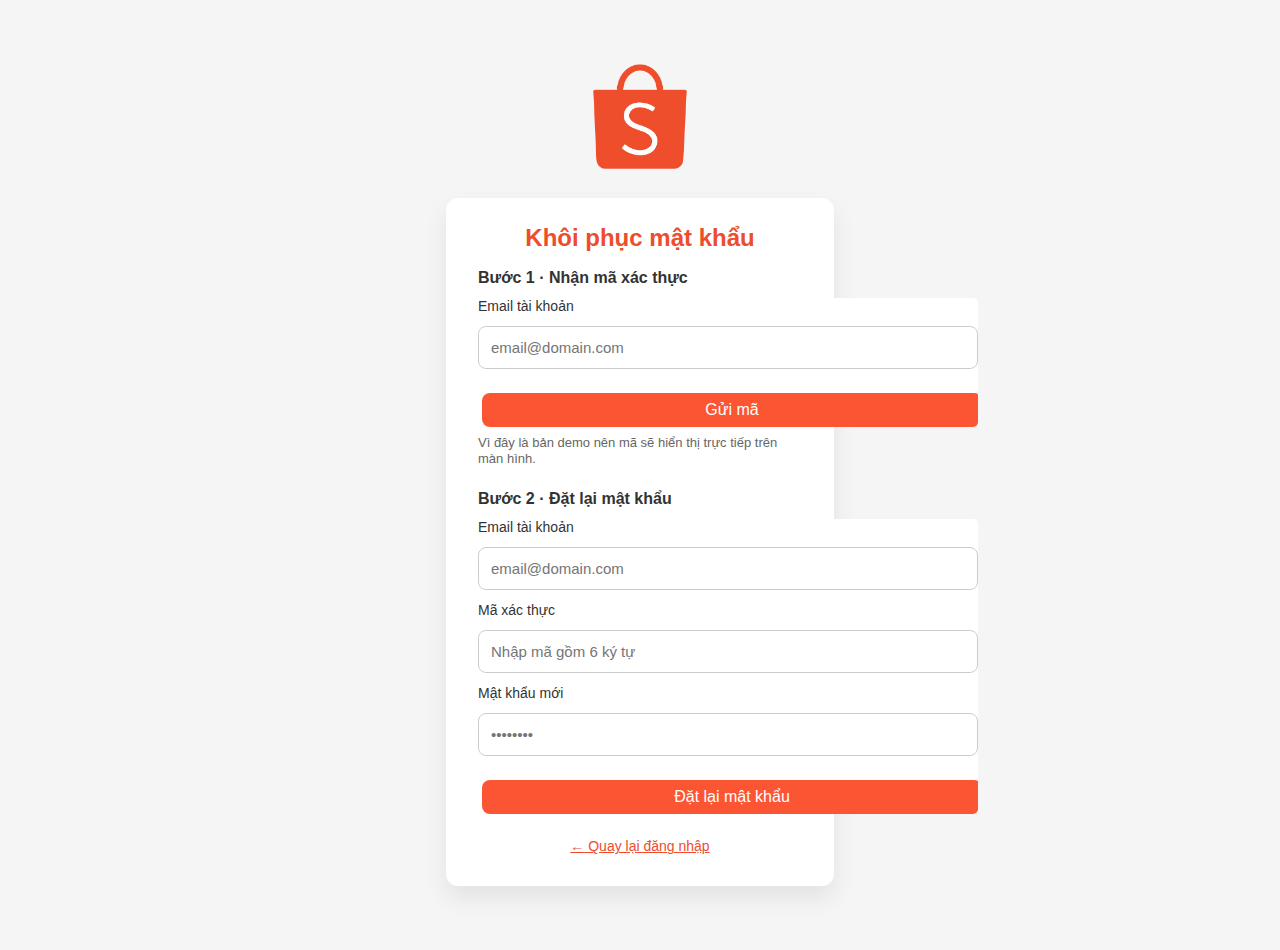
<file: forgot-password.html>
<!DOCTYPE html>
<html lang="vi">
<head>
    <meta charset="UTF-8">
    <meta name="viewport" content="width=device-width, initial-scale=1.0">
    <title>Quên mật khẩu | Shopee Clone</title>
    <link rel="stylesheet" href="./assets/css/base.css">
    <link rel="stylesheet" href="./assets/css/grid.css">
    <link rel="stylesheet" href="./assets/css/style.css">
    <link rel="stylesheet" href="./assets/css/responsive.css">
    <link rel="stylesheet" href="./assets/css/auth.css">
</head>
<body class="auth-page">
    <div class="auth-container">
        <a href="./index.html" class="auth-logo">
            <img src="./assets/img/logo/shopee-logo.png" alt="Shopee logo">
        </a>
        <div class="auth-card">
            <h1 class="auth-title">Khôi phục mật khẩu</h1>
            <section class="auth-section">
                <h2 class="auth-section-title">Bước 1 · Nhận mã xác thực</h2>
                <div class="auth-alert" id="requestMessage" role="alert" aria-live="polite"></div>
                <form class="auth-form" id="requestTokenForm">
                    <label class="auth-label" for="request-email">Email tài khoản</label>
                    <input type="email" class="auth-input" id="request-email" name="email" placeholder="email@domain.com">
                    <button type="submit" class="btn btn--primary auth-submit">Gửi mã</button>
                </form>
                <p class="auth-help">Vì đây là bản demo nên mã sẽ hiển thị trực tiếp trên màn hình.</p>
            </section>
            <section class="auth-section">
                <h2 class="auth-section-title">Bước 2 · Đặt lại mật khẩu</h2>
                <div class="auth-alert" id="resetMessage" role="alert" aria-live="polite"></div>
                <form class="auth-form" id="resetPasswordForm">
                    <label class="auth-label" for="reset-email">Email tài khoản</label>
                    <input type="email" class="auth-input" id="reset-email" name="email" placeholder="email@domain.com">

                    <label class="auth-label" for="reset-token">Mã xác thực</label>
                    <input type="text" class="auth-input" id="reset-token" name="token" placeholder="Nhập mã gồm 6 ký tự">

                    <label class="auth-label" for="reset-password">Mật khẩu mới</label>
                    <input type="password" class="auth-input" id="reset-password" name="password" placeholder="••••••••">

                    <button type="submit" class="btn btn--primary auth-submit">Đặt lại mật khẩu</button>
                </form>
            </section>
            <div class="auth-switch">
                <a href="./signin.html">← Quay lại đăng nhập</a>
            </div>
        </div>
    </div>

    <script src="./assets/js/app.js"></script>
    <script>
        const requestForm = document.getElementById('requestTokenForm');
        const resetForm = document.getElementById('resetPasswordForm');
        const requestMessage = document.getElementById('requestMessage');
        const resetMessage = document.getElementById('resetMessage');

        function setMessage(el, text, type = 'info') {
            if (!el) return;
            el.textContent = text || '';
            el.className = `auth-alert auth-alert--${type}`;
        }

        function describePassword(password) {
            if (!password || password.length < 8) {
                return 'Mật khẩu phải có ít nhất 8 ký tự';
            }
            if (!/[A-Z]/.test(password) || !/[a-z]/.test(password) || !/\d/.test(password)) {
                return 'Mật khẩu phải bao gồm chữ hoa, chữ thường và số';
            }
            if (!/[^A-Za-z0-9]/.test(password)) {
                return 'Mật khẩu phải có ký tự đặc biệt';
            }
            return '';
        }

        requestForm.addEventListener('submit', (event) => {
            event.preventDefault();
            const email = (new FormData(requestForm).get('email') || '').trim();
            if (!ShopeeApp.validators.email(email)) {
                setMessage(requestMessage, 'Email không hợp lệ', 'error');
                return;
            }

            const user = ShopeeApp.findUser(email);
            if (!user) {
                setMessage(requestMessage, 'Email chưa được đăng ký', 'error');
                return;
            }

            const token = ShopeeApp.issueForgotToken(email);
            setMessage(requestMessage, `Mã xác thực của bạn là ${token}. Vui lòng nhập trong 10 phút.`, 'success');
        });

        resetForm.addEventListener('submit', (event) => {
            event.preventDefault();
            const data = new FormData(resetForm);
            const email = (data.get('email') || '').trim();
            const token = (data.get('token') || '').trim();
            const password = data.get('password') || '';

            if (!ShopeeApp.validators.email(email)) {
                setMessage(resetMessage, 'Email không hợp lệ', 'error');
                return;
            }

            const user = ShopeeApp.findUser(email);
            if (!user) {
                setMessage(resetMessage, 'Không tìm thấy tài khoản', 'error');
                return;
            }

            if (!token) {
                setMessage(resetMessage, 'Vui lòng nhập mã xác thực', 'error');
                return;
            }

            if (!ShopeeApp.validateForgotToken(email, token)) {
                setMessage(resetMessage, 'Mã xác thực không hợp lệ hoặc đã hết hạn', 'error');
                return;
            }

            const passwordError = describePassword(password);
            if (passwordError) {
                setMessage(resetMessage, passwordError, 'error');
                return;
            }

            const updatedUser = { ...user, password };
            ShopeeApp.upsertUser(updatedUser);
            ShopeeApp.clearForgotToken(email);
            setMessage(resetMessage, 'Đổi mật khẩu thành công! Bạn có thể đăng nhập lại.', 'success');
        });
    </script>
</body>
</html>
</file>
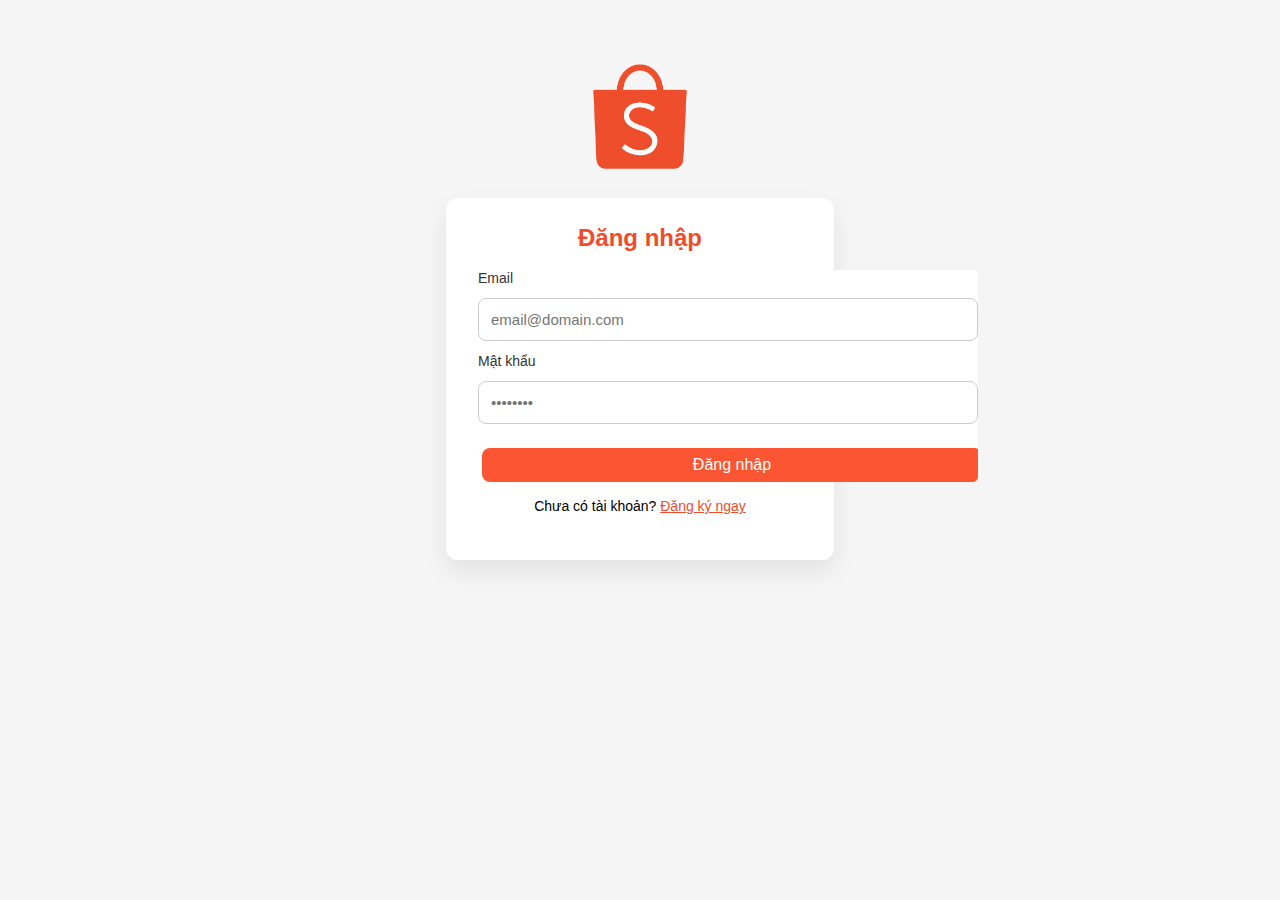
<file: profile.html>
<!DOCTYPE html>
<html lang="vi">
<head>
    <meta charset="UTF-8">
    <meta name="viewport" content="width=device-width, initial-scale=1.0">
    <title>Hồ sơ | Shopee Clone</title>
    <link rel="stylesheet" href="./assets/css/base.css">
    <link rel="stylesheet" href="./assets/css/grid.css">
    <link rel="stylesheet" href="./assets/css/style.css">
    <link rel="stylesheet" href="./assets/css/responsive.css">
    <link rel="stylesheet" href="./assets/css/auth.css">
</head>
<body class="profile-page">
    <header class="profile-shell">
        <a href="./index.html" class="auth-logo">
            <img src="./assets/img/logo/shopee-logo.png" alt="Shopee logo">
        </a>
    </header>
    <main class="profile-shell">
        <section class="profile-card" id="profileCard">
            <div class="profile-header">
                <img src="./assets/img/user.png" alt="Avatar">
                <div>
                    <h1 class="profile-name" data-profile-name>Người dùng Shopee</h1>
                    <p class="profile-meta" data-profile-meta>Thành viên từ 2025</p>
                </div>
            </div>
            <div class="profile-grid">
                <div class="profile-field">
                    <span>Email</span>
                    <strong data-profile-email>user@example.com</strong>
                </div>
                <div class="profile-field">
                    <span>Số điện thoại</span>
                    <strong data-profile-phone>Chưa cập nhật</strong>
                </div>
                <div class="profile-field">
                    <span>Địa chỉ</span>
                    <strong data-profile-address>Đang cập nhật</strong>
                </div>
            </div>
            <div class="profile-alert" id="profileMessage" role="alert" aria-live="polite"></div>
            <form class="profile-form" id="profileForm">
                <div class="profile-form-grid">
                    <div class="profile-form-group">
                        <label for="profile-name-input">Họ và tên</label>
                        <input type="text" class="profile-input" id="profile-name-input" name="name" placeholder="Nguyễn Văn A">
                    </div>
                    <div class="profile-form-group">
                        <label for="profile-email-input">Email</label>
                        <input type="email" class="profile-input" id="profile-email-input" name="email" placeholder="email@domain.com">
                    </div>
                    <div class="profile-form-group">
                        <label for="profile-phone-input">Số điện thoại</label>
                        <input type="tel" class="profile-input" id="profile-phone-input" name="phone" placeholder="0123 456 789">
                    </div>
                    <div class="profile-form-group">
                        <label for="profile-address-input">Địa chỉ</label>
                        <input type="text" class="profile-input" id="profile-address-input" name="address" placeholder="Số nhà, Quận/Huyện, Tỉnh/TP">
                    </div>
                </div>

                <div class="profile-subsection">
                    <h2>Địa chỉ giao hàng mặc định</h2>
                    <p>Thông tin này sẽ được dùng sẵn trong bước thanh toán.</p>
                    <div class="profile-form-grid">
                        <div class="profile-form-group">
                            <label for="shipping-recipient">Tên người nhận</label>
                            <input type="text" class="profile-input" id="shipping-recipient" name="recipientName" placeholder="Nguyễn Văn B">
                        </div>
                        <div class="profile-form-group">
                            <label for="shipping-phone">Số điện thoại</label>
                            <input type="tel" class="profile-input" id="shipping-phone" name="recipientPhone" placeholder="0987 654 321">
                        </div>
                        <div class="profile-form-group">
                            <label for="shipping-address">Địa chỉ chi tiết</label>
                            <input type="text" class="profile-input" id="shipping-address" name="addressLine" placeholder="123 Trần Hưng Đạo">
                        </div>
                        <div class="profile-form-group">
                            <label for="shipping-city">Tỉnh / Thành phố</label>
                            <input type="text" class="profile-input" id="shipping-city" name="city" placeholder="Hà Nội">
                        </div>
                        <div class="profile-form-group">
                            <label for="shipping-note">Ghi chú giao hàng</label>
                            <input type="text" class="profile-input" id="shipping-note" name="note" placeholder="Ví dụ: gọi trước khi giao">
                        </div>
                    </div>
                </div>

                <div class="profile-subsection">
                    <h2>Tùy chọn thanh toán</h2>
                    <div class="profile-radio-group">
                        <label class="profile-radio">
                            <input type="radio" name="paymentPreference" value="cod" checked> Thanh toán khi nhận hàng (COD)
                        </label>
                        <label class="profile-radio">
                            <input type="radio" name="paymentPreference" value="card"> Thẻ ngân hàng / Visa / MasterCard
                        </label>
                    </div>
                </div>

                <div class="profile-actions">
                    <button type="button" class="profile-action secondary" id="cancelProfileBtn">Huỷ</button>
                    <button type="submit" class="profile-action" id="saveProfileBtn">Lưu thay đổi</button>
                    <button type="button" class="profile-action" id="logoutBtn">Đăng xuất</button>
                </div>
            </form>
        </section>
    </main>

    <script src="./assets/js/app.js"></script>
    <script>
        const profileNameLabel = document.querySelector('[data-profile-name]');
        const profileMeta = document.querySelector('[data-profile-meta]');
        const profileEmailLabel = document.querySelector('[data-profile-email]');
        const profilePhoneLabel = document.querySelector('[data-profile-phone]');
        const profileAddressLabel = document.querySelector('[data-profile-address]');
        const profileForm = document.getElementById('profileForm');
        const logoutBtn = document.getElementById('logoutBtn');
        const cancelBtn = document.getElementById('cancelProfileBtn');
        const profileMessage = document.getElementById('profileMessage');

        const inputMap = {
            name: document.getElementById('profile-name-input'),
            email: document.getElementById('profile-email-input'),
            phone: document.getElementById('profile-phone-input'),
            address: document.getElementById('profile-address-input'),
            recipientName: document.getElementById('shipping-recipient'),
            recipientPhone: document.getElementById('shipping-phone'),
            addressLine: document.getElementById('shipping-address'),
            city: document.getElementById('shipping-city'),
            note: document.getElementById('shipping-note')
        };

        function getStoredUser() {
            const stored = sessionStorage.getItem('shopeeUser');
            if (!stored) {
                window.location.href = './signin.html';
                return null;
            }
            return JSON.parse(stored);
        }

        function setMessage(text = '', type = 'info') {
            if (!profileMessage) return;
            if (!text) {
                profileMessage.textContent = '';
                profileMessage.className = 'profile-alert';
                return;
            }
            profileMessage.textContent = text;
            profileMessage.className = `profile-alert profile-alert--show auth-alert auth-alert--${type}`;
        }

        function populateForm(user, checkoutProfile) {
            inputMap.name.value = user.name || '';
            inputMap.email.value = user.email || '';
            inputMap.phone.value = user.phone || '';
            inputMap.address.value = user.address || '';

            const shipping = checkoutProfile.shippingAddress || {};
            inputMap.recipientName.value = shipping.recipientName || user.name || '';
            inputMap.recipientPhone.value = shipping.recipientPhone || user.phone || '';
            inputMap.addressLine.value = shipping.addressLine || user.address || '';
            inputMap.city.value = shipping.city || '';
            inputMap.note.value = shipping.note || '';

            const paymentPreference = checkoutProfile.paymentMethod || user.paymentPreference || 'cod';
            const paymentInput = profileForm.querySelector(`input[name="paymentPreference"][value="${paymentPreference}"]`);
            if (paymentInput) {
                paymentInput.checked = true;
            }
        }

        function renderProfileSummary(user) {
            profileNameLabel.textContent = user.name || 'Người dùng Shopee';
            profileMeta.textContent = `Thành viên từ ${user.memberSince || new Date().getFullYear()}`;
            profileEmailLabel.textContent = user.email || 'user@example.com';
            profilePhoneLabel.textContent = user.phone || 'Chưa cập nhật';
            profileAddressLabel.textContent = user.address || 'Đang cập nhật';
        }

        function renderProfile() {
            const user = getStoredUser();
            if (!user) return;
            const checkoutProfile = ShopeeApp.getCheckoutProfile();
            renderProfileSummary(user);
            populateForm(user, checkoutProfile);
        }

        profileForm.addEventListener('submit', (event) => {
            event.preventDefault();
            const user = getStoredUser();
            if (!user) return;
            const paymentPreference = profileForm.paymentPreference.value || 'cod';

            const payload = {
                ...user,
                name: inputMap.name.value.trim(),
                email: inputMap.email.value.trim(),
                phone: inputMap.phone.value.trim(),
                address: inputMap.address.value.trim(),
                paymentPreference
            };

            const errors = [];
            if (!payload.name) {
                errors.push('Vui lòng nhập họ tên');
            }
            if (!ShopeeApp.validators.email(payload.email)) {
                errors.push('Email không hợp lệ');
            }
            if (!ShopeeApp.validators.phone(payload.phone)) {
                errors.push('Số điện thoại không hợp lệ');
            }

            const shippingAddress = {
                recipientName: inputMap.recipientName.value.trim(),
                recipientPhone: inputMap.recipientPhone.value.trim(),
                addressLine: inputMap.addressLine.value.trim(),
                city: inputMap.city.value.trim(),
                note: inputMap.note.value.trim()
            };

            if (!shippingAddress.recipientName) {
                errors.push('Tên người nhận không được để trống');
            }
            if (!ShopeeApp.validators.phone(shippingAddress.recipientPhone)) {
                errors.push('Số điện thoại người nhận không hợp lệ');
            }
            if (!shippingAddress.addressLine) {
                errors.push('Địa chỉ giao hàng cần được nhập');
            }

            if (errors.length) {
                setMessage(errors.join(' • '), 'error');
                return;
            }

            payload.memberSince = payload.memberSince || new Date().getFullYear();
            sessionStorage.setItem('shopeeUser', JSON.stringify(payload));
            ShopeeApp.upsertUser(payload);
            ShopeeApp.saveCheckoutProfile({
                shippingAddress,
                paymentMethod: paymentPreference
            });
            renderProfileSummary(payload);
            setMessage('Đã lưu thông tin tài khoản!', 'success');
        });

        cancelBtn.addEventListener('click', () => {
            setMessage();
            renderProfile();
        });

        logoutBtn.addEventListener('click', () => {
            sessionStorage.removeItem('shopeeUser');
            ShopeeApp.toast('Bạn đã đăng xuất', 'info');
            window.location.href = './signin.html';
        });

        renderProfile();
    </script>
</body>
</html>
</file>
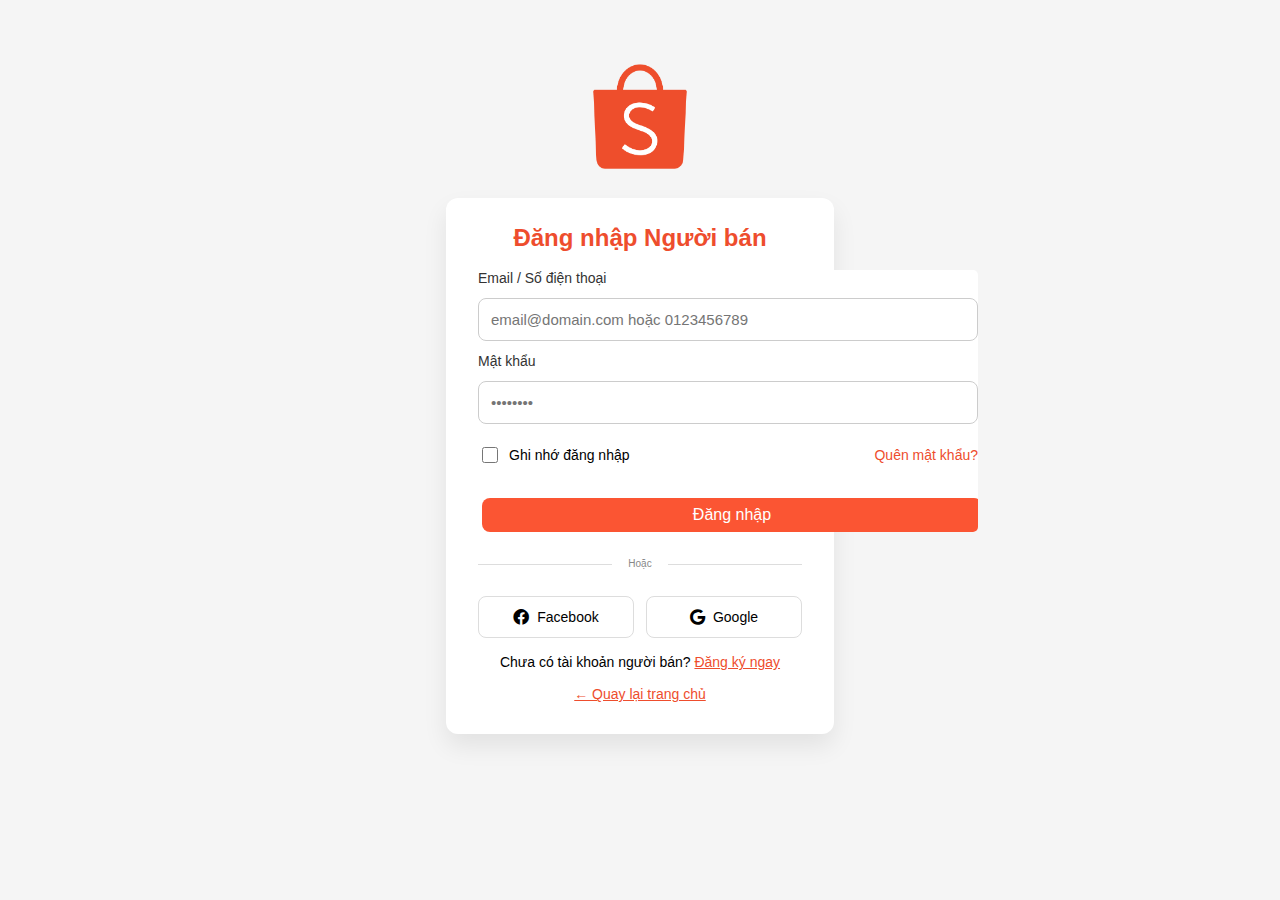
<file: seller-login.html>
<!DOCTYPE html>
<html lang="vi">
<head>
    <meta charset="UTF-8">
    <meta name="viewport" content="width=device-width, initial-scale=1.0">
    <title>Đăng nhập Người bán | Shopee Clone</title>
    <link rel="stylesheet" href="./assets/css/base.css">
    <link rel="stylesheet" href="./assets/css/grid.css">
    <link rel="stylesheet" href="./assets/css/style.css">
    <link rel="stylesheet" href="./assets/css/responsive.css">
    <link rel="stylesheet" href="./assets/css/auth.css">
    <link rel="stylesheet" href="https://cdnjs.cloudflare.com/ajax/libs/font-awesome/6.0.0-beta3/css/all.min.css">
</head>
<body class="auth-page">
    <div class="auth-container">
        <a href="./index.html" class="auth-logo">
            <img src="./assets/img/logo/shopee-logo.png" alt="Shopee logo">
        </a>
        <div class="auth-card">
            <h1 class="auth-title">Đăng nhập Người bán</h1>
            <div class="auth-alert" id="sellerLoginMessage" role="alert" aria-live="polite"></div>
            <form class="auth-form" id="sellerLoginForm">
                <label class="auth-label" for="seller-email">Email / Số điện thoại</label>
                <input type="text" name="email" id="seller-email" class="auth-input" placeholder="email@domain.com hoặc 0123456789">

                <label class="auth-label" for="seller-password">Mật khẩu</label>
                <input type="password" name="password" id="seller-password" class="auth-input" placeholder="••••••••">

                <div class="auth-options">
                    <label class="auth-checkbox">
                        <input type="checkbox" name="remember">
                        <span>Ghi nhớ đăng nhập</span>
                    </label>
                    <a href="./forgot-password.html" class="auth-forgot">Quên mật khẩu?</a>
                </div>

                <button type="submit" class="btn btn--primary auth-submit">Đăng nhập</button>
            </form>
            <div class="auth-divider">
                <span>Hoặc</span>
            </div>
            <div class="auth-social">
                <button class="auth-social-btn">
                    <i class="fab fa-facebook"></i>
                    Facebook
                </button>
                <button class="auth-social-btn">
                    <i class="fab fa-google"></i>
                    Google
                </button>
            </div>
            <p class="auth-switch">
                Chưa có tài khoản người bán?
                <a href="./seller-products.html">Đăng ký ngay</a>
            </p>
            <div class="auth-switch">
                <a href="./index.html">← Quay lại trang chủ</a>
            </div>
        </div>
    </div>

    <style>
        .auth-options {
            display: flex;
            justify-content: space-between;
            align-items: center;
            margin: 8px 0;
        }

        .auth-checkbox {
            display: flex;
            align-items: center;
            gap: 8px;
            font-size: 1.4rem;
            cursor: pointer;
        }

        .auth-checkbox input {
            width: 16px;
            height: 16px;
        }

        .auth-forgot {
            color: var(--primary-color);
            text-decoration: none;
            font-size: 1.4rem;
        }

        .auth-forgot:hover {
            text-decoration: underline;
        }

        .auth-divider {
            text-align: center;
            margin: 24px 0;
            position: relative;
        }

        .auth-divider::before {
            content: '';
            position: absolute;
            top: 50%;
            left: 0;
            right: 0;
            height: 1px;
            background: #ddd;
        }

        .auth-divider span {
            background: #fff;
            padding: 0 16px;
            position: relative;
            color: #888;
        }

        .auth-social {
            display: flex;
            gap: 12px;
            margin-bottom: 16px;
        }

        .auth-social-btn {
            flex: 1;
            padding: 12px;
            border: 1px solid #ddd;
            border-radius: 8px;
            background: #fff;
            cursor: pointer;
            display: flex;
            align-items: center;
            justify-content: center;
            gap: 8px;
            font-size: 1.4rem;
        }

        .auth-social-btn:hover {
            background: #f5f5f5;
        }

        .auth-social-btn i {
            font-size: 1.6rem;
        }
    </style>

    <script src="./assets/js/app.js"></script>
    <script>
        const form = document.getElementById('sellerLoginForm');
        const messageBox = document.getElementById('sellerLoginMessage');
        const rememberIdentity = localStorage.getItem('shopeeSellerRemember');
        if (rememberIdentity) {
            document.getElementById('seller-email').value = rememberIdentity;
            form.querySelector('input[name="remember"]').checked = true;
        }

        function setMessage(text, type = 'info') {
            if (!messageBox) return;
            messageBox.textContent = text || '';
            messageBox.className = `auth-alert auth-alert--${type}`;
        }

        function findSeller(identity) {
            const normalized = (identity || '').trim().toLowerCase();
            return ShopeeApp.getSellerAccounts().find(account =>
                account.email.toLowerCase() === normalized || account.phone === normalized
            );
        }

        form.addEventListener('submit', (event) => {
            event.preventDefault();
            const data = new FormData(form);
            const identity = (data.get('email') || '').trim();
            const password = (data.get('password') || '').trim();
            const remember = data.get('remember') === 'on';

            if (!identity) {
                setMessage('Vui lòng nhập email hoặc số điện thoại', 'error');
                return;
            }

            if (!password) {
                setMessage('Vui lòng nhập mật khẩu', 'error');
                return;
            }

            const account = findSeller(identity);
            if (!account) {
                setMessage('Tài khoản không tồn tại', 'error');
                return;
            }

            if (account.role !== 'seller') {
                setMessage('Tài khoản này không có quyền người bán', 'error');
                return;
            }

            if (account.status === 'locked') {
                setMessage('Tài khoản đã bị khóa. Vui lòng liên hệ hỗ trợ.', 'error');
                return;
            }

            if (account.password !== password) {
                setMessage('Mật khẩu không chính xác', 'error');
                return;
            }

            if (remember) {
                localStorage.setItem('shopeeSellerRemember', identity);
            } else {
                localStorage.removeItem('shopeeSellerRemember');
            }

            const sellerSession = {
                email: account.email,
                name: account.name,
                shopName: account.name,
                loginTime: new Date().toISOString()
            };

            sessionStorage.setItem('shopeeSeller', JSON.stringify(sellerSession));
            setMessage('Đăng nhập thành công! Đang chuyển hướng...', 'success');
            setTimeout(() => {
                window.location.href = './seller-products.html';
            }, 600);
        });
    </script>
</body>
</html>
</file>
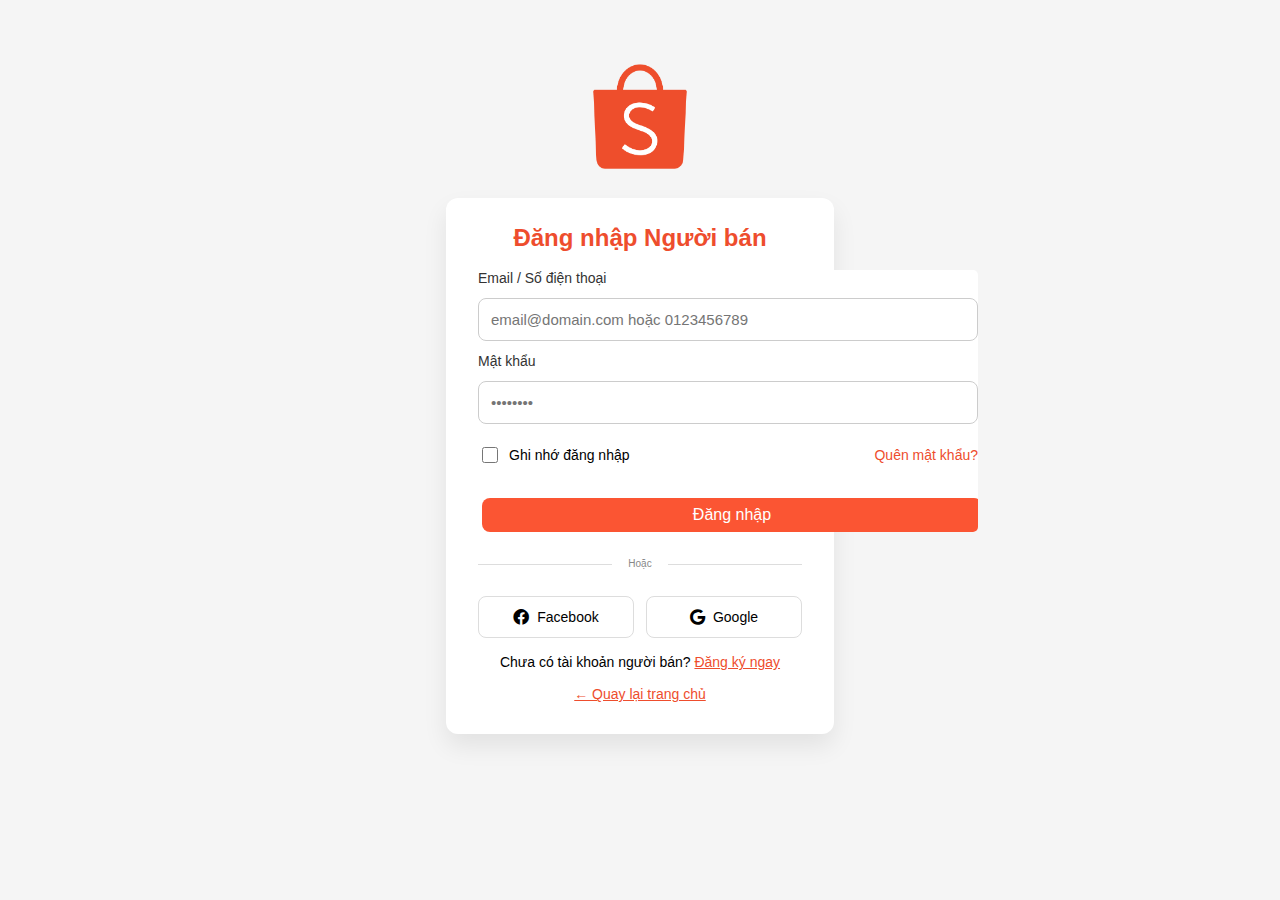
<file: seller-products.html>
<!DOCTYPE html>
<html lang="vi">
<head>
    <meta charset="UTF-8">
    <meta name="viewport" content="width=device-width, initial-scale=1.0">
    <title>Quản lý Sản phẩm | Shopee Seller</title>
    <link rel="stylesheet" href="./assets/css/base.css">
    <link rel="stylesheet" href="./assets/css/grid.css">
    <link rel="stylesheet" href="./assets/css/style.css">
    <link rel="stylesheet" href="./assets/css/responsive.css">
    <link rel="stylesheet" href="./assets/css/auth.css">
    <link rel="stylesheet" href="https://cdnjs.cloudflare.com/ajax/libs/font-awesome/6.0.0-beta3/css/all.min.css">
</head>
<body class="seller-page">
    <header class="seller-header">
        <div class="grid wide">
            <div class="seller-header__content">
                <a href="./index.html" class="seller-header__logo">
                    <img src="./assets/img/logo/shopee-logo.png" alt="Shopee logo">
                </a>
                <nav class="seller-nav">
                    <a href="./seller-products.html" class="seller-nav__link seller-nav__link--active">
                        <i class="fas fa-box"></i> Sản phẩm
                    </a>
                    <a href="./seller-promotions.html" class="seller-nav__link">
                        <i class="fas fa-tags"></i> Khuyến mãi & Báo cáo
                    </a>
                </nav>
                <div class="seller-header__user">
                    <span id="sellerName">Người bán</span>
                    <a href="./seller-login.html" class="seller-logout">Đăng xuất</a>
                </div>
            </div>
        </div>
    </header>

    <main class="seller-main">
        <div class="grid wide">
            <div class="seller-container">
                <div class="seller-toolbar">
                    <h1 class="seller-title">Quản lý Sản phẩm</h1>
                    <button class="btn btn--primary" id="addProductBtn">
                        <i class="fas fa-plus"></i> Thêm sản phẩm mới
                    </button>
                </div>

                <div class="seller-filters">
                    <input type="text" class="seller-search" placeholder="Tìm kiếm sản phẩm..." id="productSearch">
                    <select class="seller-filter" id="statusFilter">
                        <option value="">Tất cả trạng thái</option>
                        <option value="active">Đang bán</option>
                        <option value="inactive">Ngừng bán</option>
                        <option value="pending">Chờ duyệt</option>
                    </select>
                </div>

                <div class="seller-products" id="productsList">
                    <div class="seller-product-card">
                        <img src="./assets/img/buy/1.PNG" alt="Product" class="seller-product-img">
                        <div class="seller-product-info">
                            <h3 class="seller-product-name">Thanh Thanh 2000 1m57 46kg 88-62-89</h3>
                            <p class="seller-product-sku">SKU: SP001</p>
                            <div class="seller-product-meta">
                                <span class="seller-product-price">2.000.000đ</span>
                                <span class="seller-product-stock">Tồn kho: 50</span>
                                <span class="seller-product-status seller-product-status--active">Đang bán</span>
                            </div>
                        </div>
                        <div class="seller-product-actions">
                            <button class="seller-action-btn" data-action="edit">
                                <i class="fas fa-edit"></i> Sửa
                            </button>
                            <button class="seller-action-btn" data-action="delete">
                                <i class="fas fa-trash"></i> Xóa
                            </button>
                        </div>
                    </div>

                    <div class="seller-product-card">
                        <img src="./assets/img/buy/2.PNG" alt="Product" class="seller-product-img">
                        <div class="seller-product-info">
                            <h3 class="seller-product-name">Hồng Ánh 1998 1m62 48kg 89-64-91</h3>
                            <p class="seller-product-sku">SKU: SP002</p>
                            <div class="seller-product-meta">
                                <span class="seller-product-price">2.500.000đ</span>
                                <span class="seller-product-stock">Tồn kho: 30</span>
                                <span class="seller-product-status seller-product-status--active">Đang bán</span>
                            </div>
                        </div>
                        <div class="seller-product-actions">
                            <button class="seller-action-btn" data-action="edit">
                                <i class="fas fa-edit"></i> Sửa
                            </button>
                            <button class="seller-action-btn" data-action="delete">
                                <i class="fas fa-trash"></i> Xóa
                            </button>
                        </div>
                    </div>

                    <div class="seller-product-card">
                        <img src="./assets/img/buy/3.PNG" alt="Product" class="seller-product-img">
                        <div class="seller-product-info">
                            <h3 class="seller-product-name">Quỳnh Như 1999 1m65 49kg 90-62-89</h3>
                            <p class="seller-product-sku">SKU: SP003</p>
                            <div class="seller-product-meta">
                                <span class="seller-product-price">2.800.000đ</span>
                                <span class="seller-product-stock">Tồn kho: 20</span>
                                <span class="seller-product-status seller-product-status--pending">Chờ duyệt</span>
                            </div>
                        </div>
                        <div class="seller-product-actions">
                            <button class="seller-action-btn" data-action="edit">
                                <i class="fas fa-edit"></i> Sửa
                            </button>
                            <button class="seller-action-btn" data-action="delete">
                                <i class="fas fa-trash"></i> Xóa
                            </button>
                        </div>
                    </div>
                </div>
            </div>
        </div>
    </main>

    <!-- Add Product Modal -->
    <div class="seller-modal" id="addProductModal" style="display: none;">
        <div class="seller-modal__content">
            <div class="seller-modal__header">
                <h2>Thêm sản phẩm mới</h2>
                <button class="seller-modal__close" id="closeModal">&times;</button>
            </div>
            <form class="seller-modal__form" id="productForm">
                <label class="auth-label">Tên sản phẩm</label>
                <input type="text" class="auth-input" name="name" required>

                <label class="auth-label">Giá (đ)</label>
                <input type="number" class="auth-input" name="price" required>

                <label class="auth-label">Số lượng tồn kho</label>
                <input type="number" class="auth-input" name="stock" required>

                <label class="auth-label">Mô tả</label>
                <textarea class="auth-input" name="description" rows="4"></textarea>

                <label class="auth-label">Hình ảnh (URL)</label>
                <input type="url" class="auth-input" name="image" placeholder="https://...">

                <div class="seller-modal__actions">
                    <button type="button" class="btn" id="cancelBtn">Hủy</button>
                    <button type="submit" class="btn btn--primary">Lưu</button>
                </div>
            </form>
        </div>
    </div>

    <style>
        .seller-page {
            background: #f5f5f5;
            min-height: 100vh;
        }

        .seller-header {
            background: linear-gradient(var(--main-color1), var(--main-color2));
            padding: 16px 0;
        }

        .seller-header__content {
            display: flex;
            align-items: center;
            justify-content: space-between;
            gap: 24px;
        }

        .seller-header__logo img {
            width: 120px;
        }

        .seller-nav {
            display: flex;
            gap: 8px;
        }

        .seller-nav__link {
            padding: 8px 16px;
            color: var(--white-color);
            text-decoration: none;
            border-radius: 4px;
            display: flex;
            align-items: center;
            gap: 8px;
        }

        .seller-nav__link:hover,
        .seller-nav__link--active {
            background: rgba(255, 255, 255, 0.2);
        }

        .seller-header__user {
            display: flex;
            align-items: center;
            gap: 16px;
            color: var(--white-color);
        }

        .seller-logout {
            color: var(--white-color);
            text-decoration: none;
        }

        .seller-main {
            padding: 32px 0;
        }

        .seller-toolbar {
            display: flex;
            justify-content: space-between;
            align-items: center;
            margin-bottom: 24px;
        }

        .seller-title {
            font-size: 2.4rem;
            margin: 0;
        }

        .seller-filters {
            display: flex;
            gap: 12px;
            margin-bottom: 24px;
        }

        .seller-search,
        .seller-filter {
            padding: 12px;
            border: 1px solid #ddd;
            border-radius: 4px;
            font-size: 1.4rem;
        }

        .seller-search {
            flex: 1;
        }

        .seller-products {
            display: grid;
            grid-template-columns: repeat(auto-fill, minmax(300px, 1fr));
            gap: 24px;
        }

        .seller-product-card {
            background: #fff;
            border-radius: 8px;
            padding: 16px;
            display: flex;
            gap: 16px;
            box-shadow: 0 2px 8px rgba(0,0,0,0.1);
        }

        .seller-product-img {
            width: 100px;
            height: 100px;
            object-fit: cover;
            border-radius: 4px;
        }

        .seller-product-info {
            flex: 1;
        }

        .seller-product-name {
            font-size: 1.4rem;
            margin: 0 0 8px;
        }

        .seller-product-sku {
            font-size: 1.2rem;
            color: #888;
            margin: 0 0 12px;
        }

        .seller-product-meta {
            display: flex;
            flex-direction: column;
            gap: 4px;
        }

        .seller-product-price {
            font-size: 1.6rem;
            color: var(--primary-color);
            font-weight: 600;
        }

        .seller-product-stock {
            font-size: 1.2rem;
            color: #666;
        }

        .seller-product-status {
            display: inline-block;
            padding: 4px 8px;
            border-radius: 4px;
            font-size: 1.2rem;
            width: fit-content;
        }

        .seller-product-status--active {
            background: #d4edda;
            color: #155724;
        }

        .seller-product-status--pending {
            background: #fff3cd;
            color: #856404;
        }

        .seller-product-actions {
            display: flex;
            flex-direction: column;
            gap: 8px;
        }

        .seller-action-btn {
            padding: 8px 12px;
            border: 1px solid #ddd;
            background: #fff;
            border-radius: 4px;
            cursor: pointer;
            display: flex;
            align-items: center;
            gap: 8px;
            font-size: 1.3rem;
        }

        .seller-action-btn:hover {
            background: #f5f5f5;
        }

        .seller-modal {
            position: fixed;
            top: 0;
            left: 0;
            right: 0;
            bottom: 0;
            background: rgba(0,0,0,0.5);
            display: flex;
            align-items: center;
            justify-content: center;
            z-index: 1000;
        }

        .seller-modal__content {
            background: #fff;
            border-radius: 8px;
            width: 90%;
            max-width: 600px;
            max-height: 90vh;
            overflow-y: auto;
            padding: 24px;
        }

        .seller-modal__header {
            display: flex;
            justify-content: space-between;
            align-items: center;
            margin-bottom: 24px;
        }

        .seller-modal__header h2 {
            margin: 0;
        }

        .seller-modal__close {
            background: none;
            border: none;
            font-size: 2.4rem;
            cursor: pointer;
            color: #888;
        }

        .seller-modal__actions {
            display: flex;
            gap: 12px;
            justify-content: flex-end;
            margin-top: 24px;
        }

        @media (max-width: 768px) {
            .seller-header__content {
                flex-direction: column;
            }

            .seller-toolbar {
                flex-direction: column;
                align-items: flex-start;
                gap: 16px;
            }

            .seller-products {
                grid-template-columns: 1fr;
            }
        }
    </style>

    <script>
        // Load seller info
        const sellerData = sessionStorage.getItem('shopeeSeller');
        if (sellerData) {
            const seller = JSON.parse(sellerData);
            document.getElementById('sellerName').textContent = seller.name || 'Người bán';
        } else {
            // Redirect to login if not authenticated
            window.location.href = './seller-login.html';
        }

        // Modal controls
        const addProductBtn = document.getElementById('addProductBtn');
        const addProductModal = document.getElementById('addProductModal');
        const closeModal = document.getElementById('closeModal');
        const cancelBtn = document.getElementById('cancelBtn');
        const productForm = document.getElementById('productForm');

        addProductBtn.addEventListener('click', () => {
            addProductModal.style.display = 'flex';
        });

        closeModal.addEventListener('click', () => {
            addProductModal.style.display = 'none';
        });

        cancelBtn.addEventListener('click', () => {
            addProductModal.style.display = 'none';
        });

        productForm.addEventListener('submit', (e) => {
            e.preventDefault();
            const formData = new FormData(productForm);
            alert('Sản phẩm đã được thêm (demo)');
            addProductModal.style.display = 'none';
            productForm.reset();
        });

        // Delete product
        document.querySelectorAll('[data-action="delete"]').forEach(btn => {
            btn.addEventListener('click', function() {
                if (confirm('Bạn có chắc muốn xóa sản phẩm này?')) {
                    this.closest('.seller-product-card').remove();
                }
            });
        });

        // Edit product
        document.querySelectorAll('[data-action="edit"]').forEach(btn => {
            btn.addEventListener('click', function() {
                alert('Chức năng sửa sản phẩm đang được phát triển');
            });
        });

        // Search and filter
        document.getElementById('productSearch').addEventListener('input', function() {
            const searchTerm = this.value.toLowerCase();
            document.querySelectorAll('.seller-product-card').forEach(card => {
                const name = card.querySelector('.seller-product-name').textContent.toLowerCase();
                card.style.display = name.includes(searchTerm) ? 'flex' : 'none';
            });
        });
    </script>
</body>
</html>
</file>
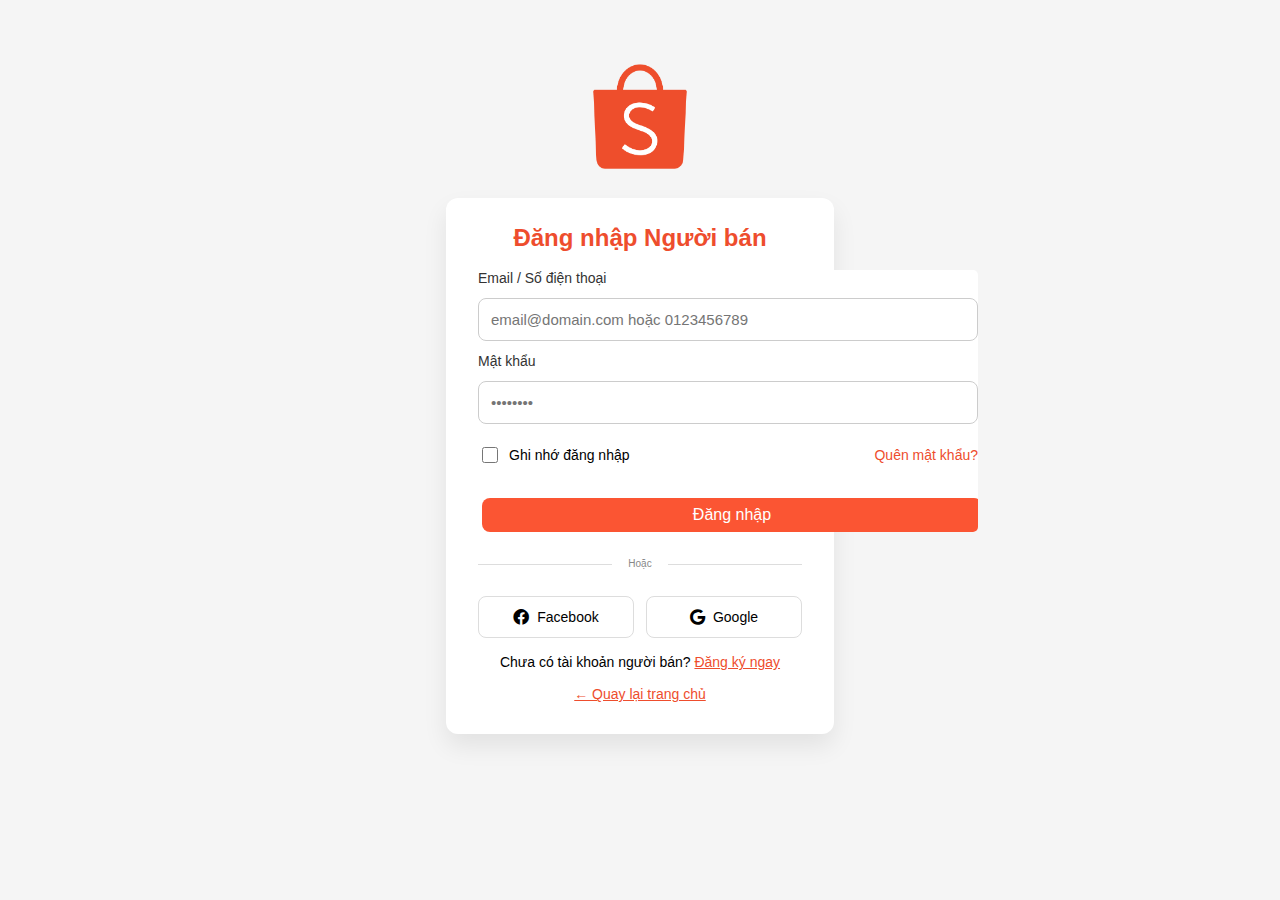
<file: seller-promotions.html>
<!DOCTYPE html>
<html lang="vi">
<head>
    <meta charset="UTF-8">
    <meta name="viewport" content="width=device-width, initial-scale=1.0">
    <title>Khuyến mãi & Báo cáo | Shopee Seller</title>
    <link rel="stylesheet" href="./assets/css/base.css">
    <link rel="stylesheet" href="./assets/css/grid.css">
    <link rel="stylesheet" href="./assets/css/style.css">
    <link rel="stylesheet" href="./assets/css/responsive.css">
    <link rel="stylesheet" href="./assets/css/auth.css">
    <link rel="stylesheet" href="https://cdnjs.cloudflare.com/ajax/libs/font-awesome/6.0.0-beta3/css/all.min.css">
</head>
<body class="seller-page">
    <header class="seller-header">
        <div class="grid wide">
            <div class="seller-header__content">
                <a href="./index.html" class="seller-header__logo">
                    <img src="./assets/img/logo/shopee-logo.png" alt="Shopee logo">
                </a>
                <nav class="seller-nav">
                    <a href="./seller-products.html" class="seller-nav__link">
                        <i class="fas fa-box"></i> Sản phẩm
                    </a>
                    <a href="./seller-promotions.html" class="seller-nav__link seller-nav__link--active">
                        <i class="fas fa-tags"></i> Khuyến mãi & Báo cáo
                    </a>
                </nav>
                <div class="seller-header__user">
                    <span id="sellerName">Người bán</span>
                    <a href="./seller-login.html" class="seller-logout">Đăng xuất</a>
                </div>
            </div>
        </div>
    </header>

    <main class="seller-main">
        <div class="grid wide">
            <div class="seller-container">
                <h1 class="seller-title">Khuyến mãi & Báo cáo</h1>

                <div class="seller-tabs">
                    <button class="seller-tab seller-tab--active" data-tab="promotions">Khuyến mãi</button>
                    <button class="seller-tab" data-tab="reports">Báo cáo</button>
                </div>

                <!-- Promotions Tab -->
                <div class="seller-tab-content seller-tab-content--active" id="promotionsTab">
                    <div class="seller-toolbar">
                        <h2>Quản lý Khuyến mãi</h2>
                        <button class="btn btn--primary" id="addPromotionBtn">
                            <i class="fas fa-plus"></i> Tạo khuyến mãi mới
                        </button>
                    </div>

                    <div class="seller-promotions" id="promotionsList">
                        <div class="seller-promotion-card">
                            <div class="seller-promotion-header">
                                <h3>Giảm giá 20% cho tất cả sản phẩm</h3>
                                <span class="seller-promotion-status seller-promotion-status--active">Đang hoạt động</span>
                            </div>
                            <div class="seller-promotion-body">
                                <p><strong>Thời gian:</strong> 01/01/2025 - 31/01/2025</p>
                                <p><strong>Mức giảm:</strong> 20%</p>
                                <p><strong>Sản phẩm áp dụng:</strong> Tất cả</p>
                            </div>
                            <div class="seller-promotion-actions">
                                <button class="seller-action-btn" data-action="edit-promo">
                                    <i class="fas fa-edit"></i> Sửa
                                </button>
                                <button class="seller-action-btn" data-action="delete-promo">
                                    <i class="fas fa-trash"></i> Xóa
                                </button>
                            </div>
                        </div>

                        <div class="seller-promotion-card">
                            <div class="seller-promotion-header">
                                <h3>Mua 2 tặng 1</h3>
                                <span class="seller-promotion-status seller-promotion-status--pending">Sắp diễn ra</span>
                            </div>
                            <div class="seller-promotion-body">
                                <p><strong>Thời gian:</strong> 15/02/2025 - 28/02/2025</p>
                                <p><strong>Loại:</strong> Mua 2 tặng 1</p>
                                <p><strong>Sản phẩm áp dụng:</strong> SP001, SP002</p>
                            </div>
                            <div class="seller-promotion-actions">
                                <button class="seller-action-btn" data-action="edit-promo">
                                    <i class="fas fa-edit"></i> Sửa
                                </button>
                                <button class="seller-action-btn" data-action="delete-promo">
                                    <i class="fas fa-trash"></i> Xóa
                                </button>
                            </div>
                        </div>
                    </div>
                </div>

                <!-- Reports Tab -->
                <div class="seller-tab-content" id="reportsTab">
                    <div class="seller-reports">
                        <div class="seller-report-cards">
                            <div class="seller-report-card">
                                <div class="seller-report-icon seller-report-icon--sales">
                                    <i class="fas fa-dollar-sign"></i>
                                </div>
                                <div class="seller-report-info">
                                    <h3>Doanh thu tháng này</h3>
                                    <p class="seller-report-value">125.000.000đ</p>
                                    <p class="seller-report-change seller-report-change--positive">
                                        <i class="fas fa-arrow-up"></i> +15% so với tháng trước
                                    </p>
                                </div>
                            </div>

                            <div class="seller-report-card">
                                <div class="seller-report-icon seller-report-icon--orders">
                                    <i class="fas fa-shopping-bag"></i>
                                </div>
                                <div class="seller-report-info">
                                    <h3>Đơn hàng</h3>
                                    <p class="seller-report-value">342</p>
                                    <p class="seller-report-change seller-report-change--positive">
                                        <i class="fas fa-arrow-up"></i> +8% so với tháng trước
                                    </p>
                                </div>
                            </div>

                            <div class="seller-report-card">
                                <div class="seller-report-icon seller-report-icon--products">
                                    <i class="fas fa-box"></i>
                                </div>
                                <div class="seller-report-info">
                                    <h3>Sản phẩm đã bán</h3>
                                    <p class="seller-report-value">1,245</p>
                                    <p class="seller-report-change seller-report-change--positive">
                                        <i class="fas fa-arrow-up"></i> +12% so với tháng trước
                                    </p>
                                </div>
                            </div>

                            <div class="seller-report-card">
                                <div class="seller-report-icon seller-report-icon--views">
                                    <i class="fas fa-eye"></i>
                                </div>
                                <div class="seller-report-info">
                                    <h3>Lượt xem</h3>
                                    <p class="seller-report-value">15,678</p>
                                    <p class="seller-report-change seller-report-change--positive">
                                        <i class="fas fa-arrow-up"></i> +25% so với tháng trước
                                    </p>
                                </div>
                            </div>
                        </div>

                        <div class="seller-report-chart">
                            <h2>Biểu đồ Doanh thu (7 ngày qua)</h2>
                            <div class="seller-chart-placeholder">
                                <canvas id="revenueChart" width="800" height="300"></canvas>
                            </div>
                        </div>

                        <div class="seller-report-table">
                            <h2>Top sản phẩm bán chạy</h2>
                            <table class="seller-table">
                                <thead>
                                    <tr>
                                        <th>STT</th>
                                        <th>Tên sản phẩm</th>
                                        <th>Đã bán</th>
                                        <th>Doanh thu</th>
                                        <th>Tỷ lệ</th>
                                    </tr>
                                </thead>
                                <tbody>
                                    <tr>
                                        <td>1</td>
                                        <td>Thanh Thanh 2000 1m57 46kg 88-62-89</td>
                                        <td>245</td>
                                        <td>49.000.000đ</td>
                                        <td>
                                            <div class="seller-progress-bar">
                                                <div class="seller-progress-fill" style="width: 85%"></div>
                                            </div>
                                        </td>
                                    </tr>
                                    <tr>
                                        <td>2</td>
                                        <td>Hồng Ánh 1998 1m62 48kg 89-64-91</td>
                                        <td>198</td>
                                        <td>49.500.000đ</td>
                                        <td>
                                            <div class="seller-progress-bar">
                                                <div class="seller-progress-fill" style="width: 70%"></div>
                                            </div>
                                        </td>
                                    </tr>
                                    <tr>
                                        <td>3</td>
                                        <td>Quỳnh Như 1999 1m65 49kg 90-62-89</td>
                                        <td>156</td>
                                        <td>43.680.000đ</td>
                                        <td>
                                            <div class="seller-progress-bar">
                                                <div class="seller-progress-fill" style="width: 55%"></div>
                                            </div>
                                        </td>
                                    </tr>
                                </tbody>
                            </table>
                        </div>
                    </div>
                </div>
            </div>
        </div>
    </main>

    <!-- Add Promotion Modal -->
    <div class="seller-modal" id="addPromotionModal" style="display: none;">
        <div class="seller-modal__content">
            <div class="seller-modal__header">
                <h2>Tạo khuyến mãi mới</h2>
                <button class="seller-modal__close" id="closePromoModal">&times;</button>
            </div>
            <form class="seller-modal__form" id="promotionForm">
                <label class="auth-label">Tên chương trình</label>
                <input type="text" class="auth-input" name="name" required>

                <label class="auth-label">Loại khuyến mãi</label>
                <select class="auth-input" name="type" required>
                    <option value="discount">Giảm giá %</option>
                    <option value="buy2get1">Mua 2 tặng 1</option>
                    <option value="free-ship">Miễn phí vận chuyển</option>
                </select>

                <label class="auth-label">Mức giảm (%)</label>
                <input type="number" class="auth-input" name="discount" min="0" max="100">

                <label class="auth-label">Ngày bắt đầu</label>
                <input type="date" class="auth-input" name="startDate" required>

                <label class="auth-label">Ngày kết thúc</label>
                <input type="date" class="auth-input" name="endDate" required>

                <label class="auth-label">Sản phẩm áp dụng</label>
                <select class="auth-input" name="products" multiple>
                    <option value="all">Tất cả sản phẩm</option>
                    <option value="sp001">SP001</option>
                    <option value="sp002">SP002</option>
                    <option value="sp003">SP003</option>
                </select>

                <div class="seller-modal__actions">
                    <button type="button" class="btn" id="cancelPromoBtn">Hủy</button>
                    <button type="submit" class="btn btn--primary">Tạo khuyến mãi</button>
                </div>
            </form>
        </div>
    </div>

    <style>
        .seller-tabs {
            display: flex;
            gap: 8px;
            margin-bottom: 24px;
            border-bottom: 2px solid #eee;
        }

        .seller-tab {
            padding: 12px 24px;
            border: none;
            background: none;
            font-size: 1.6rem;
            cursor: pointer;
            border-bottom: 2px solid transparent;
            margin-bottom: -2px;
        }

        .seller-tab--active {
            color: var(--primary-color);
            border-bottom-color: var(--primary-color);
        }

        .seller-tab-content {
            display: none;
        }

        .seller-tab-content--active {
            display: block;
        }

        .seller-promotions {
            display: grid;
            gap: 16px;
        }

        .seller-promotion-card {
            background: #fff;
            border-radius: 8px;
            padding: 20px;
            box-shadow: 0 2px 8px rgba(0,0,0,0.1);
        }

        .seller-promotion-header {
            display: flex;
            justify-content: space-between;
            align-items: center;
            margin-bottom: 16px;
        }

        .seller-promotion-header h3 {
            margin: 0;
            font-size: 1.6rem;
        }

        .seller-promotion-status {
            padding: 4px 12px;
            border-radius: 4px;
            font-size: 1.2rem;
        }

        .seller-promotion-status--active {
            background: #d4edda;
            color: #155724;
        }

        .seller-promotion-status--pending {
            background: #fff3cd;
            color: #856404;
        }

        .seller-promotion-body {
            margin-bottom: 16px;
        }

        .seller-promotion-body p {
            margin: 8px 0;
            font-size: 1.4rem;
        }

        .seller-promotion-actions {
            display: flex;
            gap: 8px;
        }

        .seller-reports {
            display: flex;
            flex-direction: column;
            gap: 24px;
        }

        .seller-report-cards {
            display: grid;
            grid-template-columns: repeat(auto-fit, minmax(250px, 1fr));
            gap: 16px;
        }

        .seller-report-card {
            background: #fff;
            border-radius: 8px;
            padding: 20px;
            display: flex;
            gap: 16px;
            box-shadow: 0 2px 8px rgba(0,0,0,0.1);
        }

        .seller-report-icon {
            width: 60px;
            height: 60px;
            border-radius: 50%;
            display: flex;
            align-items: center;
            justify-content: center;
            font-size: 2.4rem;
            color: #fff;
        }

        .seller-report-icon--sales {
            background: #28a745;
        }

        .seller-report-icon--orders {
            background: #007bff;
        }

        .seller-report-icon--products {
            background: #ffc107;
        }

        .seller-report-icon--views {
            background: #17a2b8;
        }

        .seller-report-info h3 {
            margin: 0 0 8px;
            font-size: 1.4rem;
        }

        .seller-report-value {
            font-size: 2rem;
            font-weight: 600;
            color: var(--text-color);
            margin: 0 0 4px;
        }

        .seller-report-change {
            font-size: 1.2rem;
            margin: 0;
        }

        .seller-report-change--positive {
            color: #28a745;
        }

        .seller-report-chart {
            background: #fff;
            border-radius: 8px;
            padding: 24px;
            box-shadow: 0 2px 8px rgba(0,0,0,0.1);
        }

        .seller-report-chart h2 {
            margin: 0 0 16px;
        }

        .seller-chart-placeholder {
            background: #f5f5f5;
            border-radius: 4px;
            padding: 16px;
            text-align: center;
            color: #888;
        }

        .seller-report-table {
            background: #fff;
            border-radius: 8px;
            padding: 24px;
            box-shadow: 0 2px 8px rgba(0,0,0,0.1);
        }

        .seller-report-table h2 {
            margin: 0 0 16px;
        }

        .seller-table {
            width: 100%;
            border-collapse: collapse;
        }

        .seller-table th,
        .seller-table td {
            padding: 12px;
            text-align: left;
            border-bottom: 1px solid #eee;
        }

        .seller-table th {
            background: #f5f5f5;
            font-weight: 600;
        }

        .seller-progress-bar {
            width: 100%;
            height: 8px;
            background: #eee;
            border-radius: 4px;
            overflow: hidden;
        }

        .seller-progress-fill {
            height: 100%;
            background: var(--primary-color);
        }
    </style>

    <script>
        // Load seller info
        const sellerData = sessionStorage.getItem('shopeeSeller');
        if (sellerData) {
            const seller = JSON.parse(sellerData);
            document.getElementById('sellerName').textContent = seller.name || 'Người bán';
        } else {
            window.location.href = './seller-login.html';
        }

        // Tab switching
        document.querySelectorAll('.seller-tab').forEach(tab => {
            tab.addEventListener('click', function() {
                const targetTab = this.dataset.tab;
                
                // Update tab buttons
                document.querySelectorAll('.seller-tab').forEach(t => t.classList.remove('seller-tab--active'));
                this.classList.add('seller-tab--active');
                
                // Update tab content
                document.querySelectorAll('.seller-tab-content').forEach(c => {
                    c.classList.remove('seller-tab-content--active');
                });
                document.getElementById(targetTab + 'Tab').classList.add('seller-tab-content--active');
            });
        });

        // Promotion modal
        const addPromotionBtn = document.getElementById('addPromotionBtn');
        const addPromotionModal = document.getElementById('addPromotionModal');
        const closePromoModal = document.getElementById('closePromoModal');
        const cancelPromoBtn = document.getElementById('cancelPromoBtn');
        const promotionForm = document.getElementById('promotionForm');

        addPromotionBtn.addEventListener('click', () => {
            addPromotionModal.style.display = 'flex';
        });

        closePromoModal.addEventListener('click', () => {
            addPromotionModal.style.display = 'none';
        });

        cancelPromoBtn.addEventListener('click', () => {
            addPromotionModal.style.display = 'none';
        });

        promotionForm.addEventListener('submit', (e) => {
            e.preventDefault();
            alert('Khuyến mãi đã được tạo (demo)');
            addPromotionModal.style.display = 'none';
            promotionForm.reset();
        });

        // Delete promotion
        document.querySelectorAll('[data-action="delete-promo"]').forEach(btn => {
            btn.addEventListener('click', function() {
                if (confirm('Bạn có chắc muốn xóa khuyến mãi này?')) {
                    this.closest('.seller-promotion-card').remove();
                }
            });
        });

        // Simple chart placeholder
        const canvas = document.getElementById('revenueChart');
        if (canvas) {
            const ctx = canvas.getContext('2d');
            ctx.fillStyle = '#ddd';
            ctx.font = '16px Arial';
            ctx.textAlign = 'center';
            ctx.fillText('Biểu đồ doanh thu (Demo)', canvas.width / 2, canvas.height / 2);
        }
    </script>
</body>
</html>
</file>
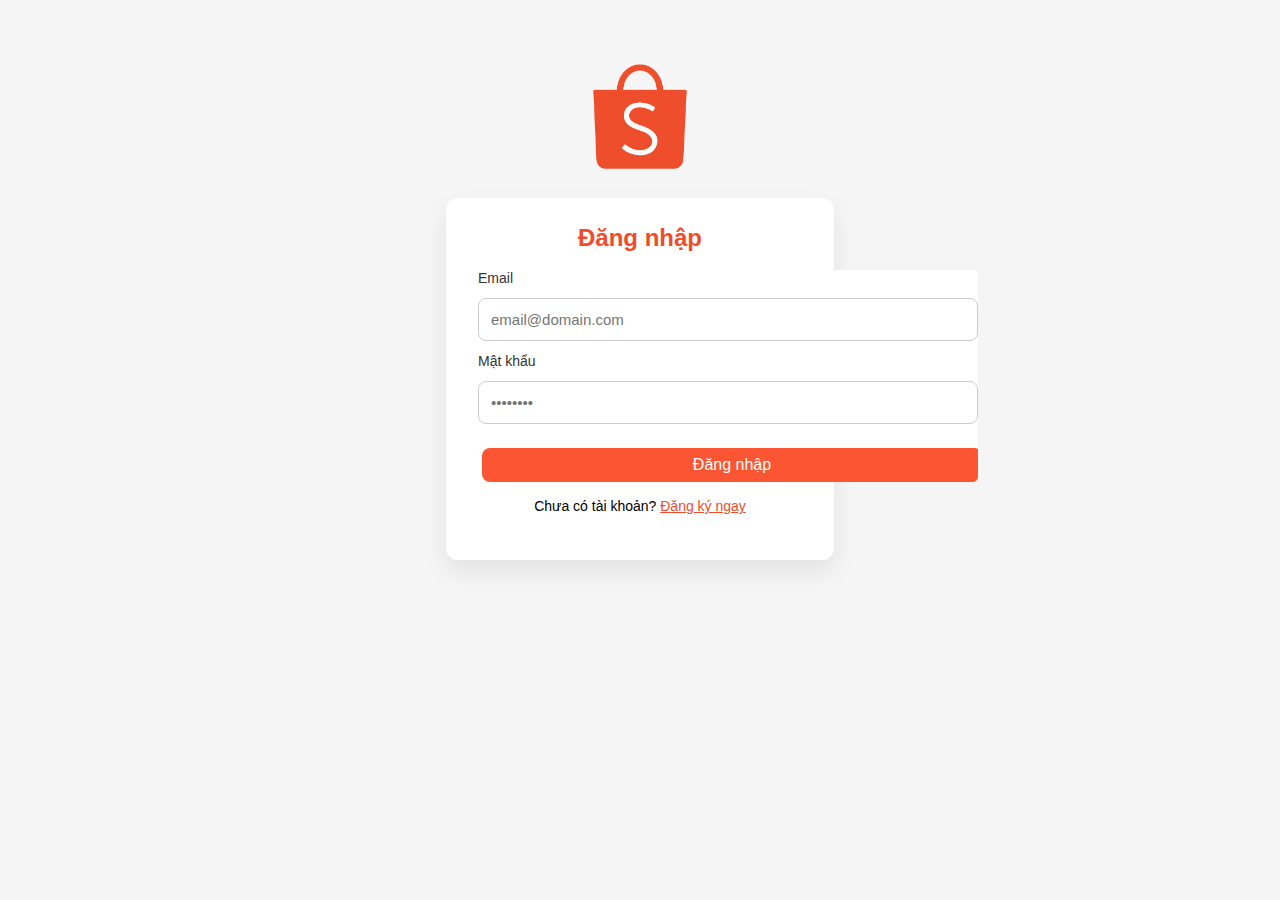
<file: signin.html>
<!DOCTYPE html>
<html lang="vi">
<head>
    <meta charset="UTF-8">
    <meta name="viewport" content="width=device-width, initial-scale=1.0">
    <title>Đăng nhập | Shopee Clone</title>
    <link rel="stylesheet" href="./assets/css/base.css">
    <link rel="stylesheet" href="./assets/css/grid.css">
    <link rel="stylesheet" href="./assets/css/style.css">
    <link rel="stylesheet" href="./assets/css/responsive.css">
    <link rel="stylesheet" href="./assets/css/auth.css">
</head>
<body class="auth-page">
    <div class="auth-container">
        <a href="./index.html" class="auth-logo">
            <img src="./assets/img/logo/shopee-logo.png" alt="Shopee logo">
        </a>
        <div class="auth-card">
            <h1 class="auth-title">Đăng nhập</h1>
            <form class="auth-form" id="signinForm">
                <label class="auth-label" for="signin-email">Email</label>
                <input type="email" name="email" id="signin-email" class="auth-input" placeholder="email@domain.com">

                <label class="auth-label" for="signin-password">Mật khẩu</label>
                <input type="password" name="password" id="signin-password" class="auth-input" placeholder="••••••••">

                <button type="submit" class="btn btn--primary auth-submit">Đăng nhập</button>
            </form>
            <p class="auth-switch">
                Chưa có tài khoản?
                <a href="./signup.html">Đăng ký ngay</a>
            </p>
        </div>
    </div>

    <script>
        const form = document.getElementById('signinForm');
        form.addEventListener('submit', (event) => {
            event.preventDefault();
            const data = new FormData(form);
            const storedUser = sessionStorage.getItem('shopeeUser');
            const parsedUser = storedUser ? JSON.parse(storedUser) : {};

            const user = {
                name: parsedUser.name || 'Người dùng Shopee',
                email: data.get('email') || parsedUser.email || 'user@example.com',
                phone: parsedUser.phone || 'Chưa cập nhật',
                address: parsedUser.address || 'Đang cập nhật',
                memberSince: parsedUser.memberSince || new Date().getFullYear()
            };

            sessionStorage.setItem('shopeeUser', JSON.stringify(user));
            window.location.href = './profile.html';
        });
    </script>
</body>
</html>
</file>
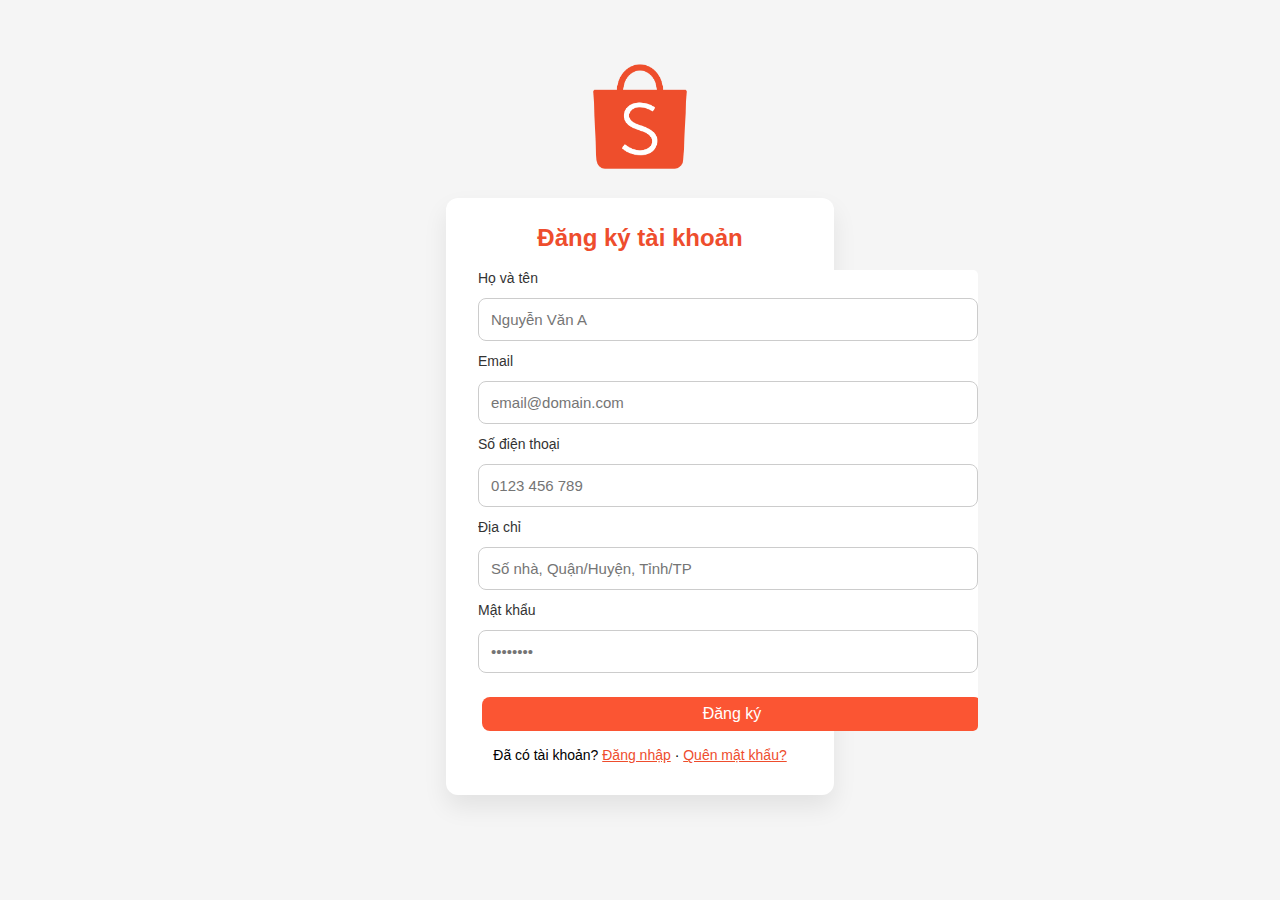
<file: signup.html>
<!DOCTYPE html>
<html lang="vi">
<head>
    <meta charset="UTF-8">
    <meta name="viewport" content="width=device-width, initial-scale=1.0">
    <title>Đăng ký | Shopee Clone</title>
    <link rel="stylesheet" href="./assets/css/base.css">
    <link rel="stylesheet" href="./assets/css/grid.css">
    <link rel="stylesheet" href="./assets/css/style.css">
    <link rel="stylesheet" href="./assets/css/responsive.css">
    <link rel="stylesheet" href="./assets/css/auth.css">
</head>
<body class="auth-page">
    <div class="auth-container">
        <a href="./index.html" class="auth-logo">
            <img src="./assets/img/logo/shopee-logo.png" alt="Shopee logo">
        </a>
        <div class="auth-card">
            <h1 class="auth-title">Đăng ký tài khoản</h1>
            <div class="auth-alert" id="signupMessage" role="alert" aria-live="polite"></div>
            <form class="auth-form" id="signupForm">
                <label class="auth-label" for="signup-name">Họ và tên</label>
                <input type="text" name="name" id="signup-name" class="auth-input" placeholder="Nguyễn Văn A">

                <label class="auth-label" for="signup-email">Email</label>
                <input type="email" name="email" id="signup-email" class="auth-input" placeholder="email@domain.com">

                <label class="auth-label" for="signup-phone">Số điện thoại</label>
                <input type="tel" name="phone" id="signup-phone" class="auth-input" placeholder="0123 456 789">

                <label class="auth-label" for="signup-address">Địa chỉ</label>
                <input type="text" name="address" id="signup-address" class="auth-input" placeholder="Số nhà, Quận/Huyện, Tỉnh/TP">

                <label class="auth-label" for="signup-password">Mật khẩu</label>
                <input type="password" name="password" id="signup-password" class="auth-input" placeholder="••••••••">

                <button type="submit" class="btn btn--primary auth-submit">Đăng ký</button>
            </form>
            <div class="auth-switch">
                Đã có tài khoản?
                <a href="./signin.html">Đăng nhập</a>
                ·
                <a href="./forgot-password.html">Quên mật khẩu?</a>
            </div>
        </div>
    </div>

    <script src="./assets/js/app.js"></script>
    <script>
        const signupForm = document.getElementById('signupForm');
        const messageBox = document.getElementById('signupMessage');

        function setMessage(text, type = 'info') {
            if (!messageBox) return;
            messageBox.textContent = text || '';
            messageBox.className = `auth-alert auth-alert--${type}`;
        }

        function validatePassword(password) {
            if (!password || password.length < 8) {
                return 'Mật khẩu phải có ít nhất 8 ký tự';
            }
            if (!/[A-Z]/.test(password) || !/[a-z]/.test(password) || !/\d/.test(password)) {
                return 'Mật khẩu phải gồm chữ hoa, chữ thường và số';
            }
            if (!/[^A-Za-z0-9]/.test(password)) {
                return 'Mật khẩu phải có ký tự đặc biệt';
            }
            return '';
        }

        signupForm.addEventListener('submit', (event) => {
            event.preventDefault();
            const data = new FormData(signupForm);

            const user = {
                name: data.get('name') || 'Người dùng Shopee',
                email: data.get('email') || 'user@example.com',
                phone: data.get('phone') || 'Chưa cập nhật',
                address: data.get('address') || 'Đang cập nhật',
                memberSince: new Date().getFullYear(),
                password: data.get('password') || ''
            };

            const errors = [];

            if (!ShopeeApp.validators.email(user.email)) {
                errors.push('Email không hợp lệ');
            } else if (ShopeeApp.findUser(user.email)) {
                errors.push('Email đã tồn tại');
            }

            if (!ShopeeApp.validators.phone(user.phone)) {
                errors.push('Số điện thoại không hợp lệ (10 chữ số)');
            }

            const passwordReason = validatePassword(user.password);
            if (passwordReason) {
                errors.push(passwordReason);
            }

            if (errors.length) {
                setMessage(errors.join(' • '), 'error');
                return;
            }

            const payload = {
                ...user,
                id: `user-${Date.now()}`
            };

            ShopeeApp.upsertUser(payload);
            sessionStorage.setItem('shopeeUser', JSON.stringify(payload));
            setMessage('Đăng ký thành công! Đang chuyển trang...', 'success');
            setTimeout(() => {
                window.location.href = './profile.html';
            }, 800);
        });
    </script>
</body>
</html>
</file>
<file: assets/css/base.css>
/* general */

:root {
    /* number */
    --header-height: 120px;
    --sort-bar-height: 46px;
    /* color */
    --white-color: white;
    --black-color: black;
    --text-color: #333;
    --light-title-color: #999;
    --primary-color: #ee4d2d;
    --light-btn-primary-color: #fb5533;
    --main-color1: #f53d2d;
    --main-color2: #ff6633;
    --border-color: lightcoral;
    --hover-color: #eee;
    --contain-color: #f5f5f5;
    --footer-color: #777;
}

* {
    box-sizing: inherit;
}

html {
    font-size: 62.5%;
    line-height: 1.6rem;
    font-family: Helvetica, Arial, sans-serif;
    box-sizing: border-box;
}

.grid__row {
    display: flex;
    flex-wrap: wrap;
    margin-left: -5px;
    margin-right: -5px;
}

.grid__col-2 {
    padding-left: 5px;
    padding-right: 5px;
    width: 16.6667%;
}

.grid__col-10 {
    padding-left: 5px;
    padding-right: 5px;
    width: 83.3333%;
}

.grid__col-2_4 {
    padding-left: 5px;
    padding-right: 5px;
    width: 20%;
}

/* animation */

@keyframes fadeIn {
    from {
        opacity: 0;
    }
    to {
        opacity: 1;
    }
}

@keyframes grow {
    from {
        /* scale là độ lớn lên (kích thước = 0) */
        transform: scale(0);
        opacity: 0;
    }
    to {
        opacity: 1;
        transform: scale(1);
    }
}

/* modal */

.modal {
    position: fixed;
    top: 0;
    right: 0;
    bottom: 0;
    left: 0;
    background-color: rgba(0, 0, 0, 0.3);
    display: flex;
    align-items: center;
    justify-content: center;
    animation: fadeIn linear 0.3s;
    display: none;
}
.modal.is-open {
    display: flex;
}

.modal__body {
    animation: grow linear 0.3s;
}

/* button */

.btn {
    min-width: 142px;
    height: 34px;
    text-decoration: none;
    border: none;
    background-color: transparent;
    outline: none;
    cursor: pointer;
    padding: 12px;
    border-radius: 2px;
    font-size: 1.4rem;
    color: var(--text-color);
    margin: 0 4px;
    display: inline-flex;
    align-items: center;
    justify-content: center;
}

.btn.btn--primary {
    color: var(--white-color);
    background-color: var(--light-btn-primary-color);
}

.btn.btn-signin {
    height: 32px;
    font-size: 1.2rem;
}

/* pagination */

.pagination {
    display: flex;
    align-items: center;
    justify-content: center;
    list-style: none;
}

.pagination-item {
    padding: 0 15px;
}

.pagination-item--active .pagination-item-link {
    background-color: var(--primary-color);
    color: var(--white-color);
}

.pagination-item .pagination-item-link:hover {
    box-shadow: 0 0 3px #333;
}

.pagination-item-link {
    display: block;
    text-decoration: none;
    font-size: 1.8rem;
    color: #999;
    height: 30px;
    text-align: center;
    line-height: 30px;
    min-width: 40px;
    border-radius: 3px;
}

.pagination-item .pagination-item-link--disable:hover {
    cursor: default;
    box-shadow: none;
}
</file>
<file: assets/css/grid.css>
/* 
grid > row > col : use grid system and row and col to create a grid
row > col : must be use row to create column
.col.l-*.m-*.c-* : class to create column
.grid : grid full width
.grid.wide : grid 1200px
l-* : pc
m-* : tablet
c-* : mobile
-* : [0-12] column in grid
-o : offset
no-gutters : no gutters each column
*/

.grid {
    width: 100%;
    display: block;
    padding: 0;
}

.grid.wide {
    max-width: 1200px;
    margin: 0 auto;
}

.row {
    display: flex;
    flex-wrap: wrap;
    margin-left: -4px;
    margin-right: -4px;
}

.row.no-gutters {
    margin-left: 0;
    margin-right: 0;
}

.col {
    padding-left: 4px;
    padding-right: 4px;
}

.row.no-gutters .col {
    padding-left: 0;
    padding-right: 0;
}

.c-0 {
    display: none;
}

.c-1 {
    flex: 0 0 8.33333%;
    max-width: 8.33333%;
}

.c-2 {
    flex: 0 0 16.66667%;
    max-width: 16.66667%;
}

.c-2_4 {
    flex: 0 0 20%;
    max-width: 20%;
}

.c-3 {
    flex: 0 0 25%;
    max-width: 25%;
}

.c-4 {
    flex: 0 0 33.33333%;
    max-width: 33.33333%;
}

.c-5 {
    flex: 0 0 41.66667%;
    max-width: 41.66667%;
}

.c-6 {
    flex: 0 0 50%;
    max-width: 50%;
}

.c-7 {
    flex: 0 0 58.33333%;
    max-width: 58.33333%;
}

.c-8 {
    flex: 0 0 66.66667%;
    max-width: 66.66667%;
}

.c-9 {
    flex: 0 0 75%;
    max-width: 75%;
}

.c-10 {
    flex: 0 0 83.33333%;
    max-width: 83.33333%;
}

.c-11 {
    flex: 0 0 91.66667%;
    max-width: 91.66667%;
}

.c-12 {
    flex: 0 0 100%;
    max-width: 100%;
}

.c-o-1 {
    margin-left: 8.33333%;
}

.c-o-2 {
    margin-left: 16.66667%;
}

.c-o-3 {
    margin-left: 25%;
}

.c-o-4 {
    margin-left: 33.33333%;
}

.c-o-5 {
    margin-left: 41.66667%;
}

.c-o-6 {
    margin-left: 50%;
}

.c-o-7 {
    margin-left: 58.33333%;
}

.c-o-8 {
    margin-left: 66.66667%;
}

.c-o-9 {
    margin-left: 75%;
}

.c-o-10 {
    margin-left: 83.33333%;
}

.c-o-11 {
    margin-left: 91.66667%;
}

/* >= Tablet */
@media (min-width: 740px) {
    .row {
        margin-left: -8px;
        margin-right: -8px;
    }

    .col {
        padding-left: 8px;
        padding-right: 8px;
    }

    .m-0 {
        display: none;
    }

    .m-1,
    .m-2,
    .m-3,
    .m-4,
    .m-5,
    .m-6,
    .m-7,
    .m-8,
    .m-9,
    .m-10,
    .m-11,
    .m-12 {
        display: block;
    }

    .m-1 {
        flex: 0 0 8.33333%;
        max-width: 8.33333%;
    }

    .m-2 {
        flex: 0 0 16.66667%;
        max-width: 16.66667%;
    }

    .m-2_4 {
        flex: 0 0 20%;
        max-width: 20%;
    }

    .m-3 {
        flex: 0 0 25%;
        max-width: 25%;
    }

    .m-4 {
        flex: 0 0 33.33333%;
        max-width: 33.33333%;
    }

    .m-5 {
        flex: 0 0 41.66667%;
        max-width: 41.66667%;
    }

    .m-6 {
        flex: 0 0 50%;
        max-width: 50%;
    }

    .m-7 {
        flex: 0 0 58.33333%;
        max-width: 58.33333%;
    }

    .m-8 {
        flex: 0 0 66.66667%;
        max-width: 66.66667%;
    }

    .m-9 {
        flex: 0 0 75%;
        max-width: 75%;
    }

    .m-10 {
        flex: 0 0 83.33333%;
        max-width: 83.33333%;
    }

    .m-11 {
        flex: 0 0 91.66667%;
        max-width: 91.66667%;
    }

    .m-12 {
        flex: 0 0 100%;
        max-width: 100%;
    }

    .m-o-1 {
        margin-left: 8.33333%;
    }

    .m-o-2 {
        margin-left: 16.66667%;
    }

    .m-o-3 {
        margin-left: 25%;
    }

    .m-o-4 {
        margin-left: 33.33333%;
    }

    .m-o-5 {
        margin-left: 41.66667%;
    }

    .m-o-6 {
        margin-left: 50%;
    }

    .m-o-7 {
        margin-left: 58.33333%;
    }

    .m-o-8 {
        margin-left: 66.66667%;
    }

    .m-o-9 {
        margin-left: 75%;
    }

    .m-o-10 {
        margin-left: 83.33333%;
    }

    .m-o-11 {
        margin-left: 91.66667%;
    }
}

/* PC medium resolution > */
@media (min-width: 1113px) {
    .row {
        margin-left: -12px;
        margin-right: -12px;
    }

    .row.sm-gutter {
        margin-left: -5px;
        margin-right: -5px;
    }

    .col {
        padding-left: 12px;
        padding-right: 12px;
    }

    .row.sm-gutter .col {
        padding-left: 5px;
        padding-right: 5px;
    }

    .l-0 {
        display: none;
    }

    .l-1,
    .l-2,
    .l-2-4,
    .l-3,
    .l-4,
    .l-5,
    .l-6,
    .l-7,
    .l-8,
    .l-9,
    .l-10,
    .l-11,
    .l-12 {
        display: block;
    }

    .l-1 {
        flex: 0 0 8.33333%;
        max-width: 8.33333%;
    }

    .l-2 {
        flex: 0 0 16.66667%;
        max-width: 16.66667%;
    }

    .l-2-4 {
        flex: 0 0 20%;
        max-width: 20%;
    }

    .l-3 {
        flex: 0 0 25%;
        max-width: 25%;
    }

    .l-4 {
        flex: 0 0 33.33333%;
        max-width: 33.33333%;
    }

    .l-5 {
        flex: 0 0 41.66667%;
        max-width: 41.66667%;
    }

    .l-6 {
        flex: 0 0 50%;
        max-width: 50%;
    }

    .l-7 {
        flex: 0 0 58.33333%;
        max-width: 58.33333%;
    }

    .l-8 {
        flex: 0 0 66.66667%;
        max-width: 66.66667%;
    }

    .l-9 {
        flex: 0 0 75%;
        max-width: 75%;
    }

    .l-10 {
        flex: 0 0 83.33333%;
        max-width: 83.33333%;
    }

    .l-11 {
        flex: 0 0 91.66667%;
        max-width: 91.66667%;
    }

    .l-12 {
        flex: 0 0 100%;
        max-width: 100%;
    }

    .l-o-1 {
        margin-left: 8.33333%;
    }

    .l-o-2 {
        margin-left: 16.66667%;
    }

    .l-o-3 {
        margin-left: 25%;
    }

    .l-o-4 {
        margin-left: 33.33333%;
    }

    .l-o-5 {
        margin-left: 41.66667%;
    }

    .l-o-6 {
        margin-left: 50%;
    }

    .l-o-7 {
        margin-left: 58.33333%;
    }

    .l-o-8 {
        margin-left: 66.66667%;
    }

    .l-o-9 {
        margin-left: 75%;
    }

    .l-o-10 {
        margin-left: 83.33333%;
    }

    .l-o-11 {
        margin-left: 91.66667%;
    }
}

/* Tablet - PC low resolution */
@media (min-width: 740px) and (max-width: 1023px) {
    .wide {
        width: 644px;
    }
}

/* > PC low resolution */
@media (min-width: 1024px) and (max-width: 1239px) {
    .wide {
        width: 984px;
    }

    .wide .row {
        margin-left: -12px;
        margin-right: -12px;
    }

    .wide .row.sm-gutter {
        margin-left: -5px;
        margin-right: -5px;
    }

    .wide .col {
        padding-left: 12px;
        padding-right: 12px;
    }

    .wide .row.sm-gutter .col {
        padding-left: 5px;
        padding-right: 5px;
    }

    .wide .l-0 {
        display: none;
    }

    .wide .l-1,
    .wide .l-2,
    .wide .l-2-4,
    .wide .l-3,
    .wide .l-4,
    .wide .l-5,
    .wide .l-6,
    .wide .l-7,
    .wide .l-8,
    .wide .l-9,
    .wide .l-10,
    .wide .l-11,
    .wide .l-12 {
        display: block;
    }

    .wide .l-1 {
        flex: 0 0 8.33333%;
        max-width: 8.33333%;
    }

    .wide .l-2 {
        flex: 0 0 16.66667%;
        max-width: 16.66667%;
    }

    .wide .l-2-4 {
        flex: 0 0 20%;
        max-width: 20%;
    }

    .wide .l-3 {
        flex: 0 0 25%;
        max-width: 25%;
    }

    .wide .l-4 {
        flex: 0 0 33.33333%;
        max-width: 33.33333%;
    }

    .wide .l-5 {
        flex: 0 0 41.66667%;
        max-width: 41.66667%;
    }

    .wide .l-6 {
        flex: 0 0 50%;
        max-width: 50%;
    }

    .wide .l-7 {
        flex: 0 0 58.33333%;
        max-width: 58.33333%;
    }

    .wide .l-8 {
        flex: 0 0 66.66667%;
        max-width: 66.66667%;
    }

    .wide .l-9 {
        flex: 0 0 75%;
        max-width: 75%;
    }

    .wide .l-10 {
        flex: 0 0 83.33333%;
        max-width: 83.33333%;
    }

    .wide .l-11 {
        flex: 0 0 91.66667%;
        max-width: 91.66667%;
    }

    .wide .l-12 {
        flex: 0 0 100%;
        max-width: 100%;
    }

    .wide .l-o-1 {
        margin-left: 8.33333%;
    }

    .wide .l-o-2 {
        margin-left: 16.66667%;
    }

    .wide .l-o-3 {
        margin-left: 25%;
    }

    .wide .l-o-4 {
        margin-left: 33.33333%;
    }

    .wide .l-o-5 {
        margin-left: 41.66667%;
    }

    .wide .l-o-6 {
        margin-left: 50%;
    }

    .wide .l-o-7 {
        margin-left: 58.33333%;
    }

    .wide .l-o-8 {
        margin-left: 66.66667%;
    }

    .wide .l-o-9 {
        margin-left: 75%;
    }

    .wide .l-o-10 {
        margin-left: 83.33333%;
    }

    .wide .l-o-11 {
        margin-left: 91.66667%;
    }
}
</file>
<file: assets/css/style.css>
.app {
    overflow: hidden;
}

.header {
    height: var(--header-height);
    background-image: linear-gradient(var(--main-color1), var(--main-color2));
}

.header__navbar {
    display: flex;
    justify-content: space-between;
    height: 34px;
    margin: 0 -6px;
}

.header__nav-list {
    list-style: none;
    padding-left: 0;
    position: relative;
    display: flex;
    align-items: center;
}

.header__nav-item {
    padding: 0 7px;
}

.header__nav-item,
.header__nav-item-link {
    display: flex;
    font-size: 1.3rem;
    color: var(--white-color);
    text-decoration: none;
    font-weight: 500;
    align-items: center;
}

.header__nav-item--hover:hover,
.header__nav-item-link:hover,
.header__nav-icon-link:hover {
    opacity: 0.8;
    cursor: pointer;
}

.header__nav-item--bold {
    font-weight: 600;
}

.header__nav-user {
    position: relative;
    display: none;
}

.header__nav-user.is-active {
    display: flex;
}

.header__nav-item--hidden {
    display: none !important;
}

/* cầu nối liền mạch */

.header__nav-user::after {
    content: "";
    position: absolute;
    top: 100%;
    right: 0;
    width: 100%;
    height: 8px;
}

.header__nav-user-avt {
    height: 22px;
    width: 22px;
    border-radius: 50%;
    margin-right: 7px;
    border: 1px solid #ccc;
}

.header__nav-user:hover .header__nav-user-menu {
    display: block;
}

.header__nav-user-menu {
    position: absolute;
    padding: 0;
    top: 100%;
    right: 0;
    margin-top: 8px;
    width: 150px;
    height: 120px;
    background-color: var(--white-color);
    list-style: none;
    z-index: 10;
    border-radius: 3px;
    box-shadow: 0 2px 10px #999;
    display: none;
}


/* cầu nối liền mạch tam giác */

.header__nav-user-menu::before {
    content: "";
    position: absolute;
    border-width: 20px 30px;
    border-style: solid;
    border-color: transparent transparent white transparent;
    right: 12px;
    top: -28px;
    z-index: -1;
}

.header__nav-user-item {
    height: 33.3333%;
}

.header__nav-user-item a {
    font-size: 1.4rem;
    text-decoration: none;
    color: var(--text-color);
    display: block;
    padding: 12px 16px;
}

.header__nav-user-item a:first-child {
    border-top-right-radius: 3px;
    border-top-left-radius: 3px;
}

.header__nav-user-item a:last-child {
    border-bottom-right-radius: 3px;
    border-bottom-left-radius: 3px;
}

.header__nav-user-item a:hover {
    background-color: var(--hover-color);
    color: lightseagreen;
}

.header__nav-item--separate {
    border-right: 2px solid var(--border-color);
    margin-right: -2px;
}

.header__nav-icon {
    font-size: 1.5rem;
    padding: 0 4px;
}

.header__nav-icon-link:first-child {
    padding-left: 4px;
}

.header__nav-icon-link {
    color: var(--white-color);
    text-decoration: none;
}

.header__qrcode {
    background-color: var(--white-color);
    width: 186px;
    position: absolute;
    top: 100%;
    left: 62%;
    z-index: 10;
    margin-top: 8px;
    border-radius: 5px;
    box-shadow: 0 0 1px #333;
    animation: fadeIn linear 0.3s;
    display: none;
}


/* cầu nối liền mạch */

.header__qrcode::before {
    display: block;
    content: "";
    position: absolute;
    top: -10px;
    width: 100%;
    height: 10px;
}

.header__show-qr:hover+.header__qrcode,
.header__qrcode:hover {
    display: block;
}

.header__qr {
    width: 100%;
    border-radius: 5px;
}

.header__apps {
    display: flex;
    flex-wrap: wrap;
    justify-content: space-between;
}

.header__app-img {
    height: 18px;
    margin: 0 7px;
}

.header__notifi {
    position: absolute;
    top: 100%;
    right: 71%;
    z-index: 10;
    margin-top: 8px;
    width: 404px;
    border: 1px solid #ccc;
    border-radius: 3px;
    background-color: var(--white-color);
    /* xđ vị trí tâm của scale 
    transform-origin: y x; */
    transform-origin: 85% top;
    animation: grow ease-in 0.3s;
    display: none;
}


/* cầu nối liền mạch tam giác */

.header__notifi::before {
    content: "";
    position: absolute;
    border-width: 20px 30px;
    border-style: solid;
    border-color: transparent transparent white transparent;
    right: 12px;
    top: -28px;
}


/* cách tạo tam giác : tạo 1 thẻ 0x0 border chính là 4 hình tam giác
border: 1 px solid;
border-color: red green blue yellow */

.header__show-note:hover .header__notifi,
.header__notifi:hover {
    display: block;
}

.header__notifi-header h3 {
    color: var(--light-title-color);
    margin: 0;
    margin-left: 20px;
    line-height: 40px;
    font-size: 1.5rem;
}

.header__notifi-list {
    padding-left: 0;
}

.header__notifi-item {
    display: flex;
    background-color: rgba(255, 102, 51, 0.1);
}

.header__notifi-item:hover {
    background-color: var(--hover-color);
}

.header__notifi-link {
    display: flex;
    padding: 12px;
    /* width: 100%; */
    text-decoration: none;
}

.header__notifi-img {
    width: 48px;
    background-size: contain;
}

.header__notifi-info {
    margin-left: 12px;
}

.header__notifi-name {
    font-size: 1.3rem;
    font-weight: 600;
    color: var(--text-color);
}

.header__notifi-desc {
    font-size: 1.2rem;
    font-weight: 400;
    line-height: 1.4rem;
    color: var(--text-color);
}

.header__notifi-footer {
    display: flex;
}

.header__notifi-footer-btn {
    text-decoration: none;
    color: var(--black-color);
    padding: 8px 16px;
    margin: auto;
}

.auth-form {
    width: 500px;
    background-color: var(--white-color);
    border-radius: 5px;
    overflow: hidden;
    display: none;
}

.auth-form.is-active {
    display: block;
}

.auth-form__container {
    padding: 0 32px;
}

.auth-form__header {
    display: flex;
    align-items: center;
    justify-content: space-between;
}

.auth-form__heading {
    font-size: 2.2rem;
    font-weight: 600;
    color: var(--text-color);
    padding: 12px 12px 0;
}

.auth-form__switch-btn {
    font-size: 1.6rem;
    font-weight: 600;
    color: var(--primary-color);
    cursor: pointer;
    padding: 16px 0 0;
}

.auth-form__input {
    width: 100%;
    height: 40px;
    margin-top: 16px;
    padding: 0 12px;
    font-size: 1.4rem;
    border: 1px solid #ccc;
    border-radius: 3px;
    outline: none;
}

.auth-form__input:focus {
    border-color: var(--primary-color);
}

.auth-form__policy {
    margin-top: 18px;
    padding: 0 12px;
}

.auth-form__policy-text {
    font-size: 1.2rem;
    line-height: 1.8rem;
    text-align: center;
}

.auth-form__text-link {
    font-style: italic;
    text-decoration: none;
    color: var(--primary-color);
}

.auth-form__control {
    margin-top: 80px;
    display: flex;
    justify-content: flex-end;
}

.btn.auth-form__back:hover {
    background-color: var(--hover-color);
}

.auth-form__signin {
    background-color: #ddd;
    padding: 14px 36px;
    display: flex;
    justify-content: space-between;
    margin-top: 20px;
}

.auth-form__signin-icon {
    font-size: 1.8rem;
}

.auth-form__signin-fb {
    background-color: #3A5A98;
    color: var(--white-color);
}

.auth-form__signin-sms {
    background-color: #19b610;
    color: var(--white-color);
}

.auth-form__signin-gg {
    background-color: var(--white-color);
    color: #ff1e1e;
}

.auth-form__signin-fb .auth-form__signin-icon {
    color: var(--white-color);
}

.auth-form__signin-text {
    margin: 0 28px;
}

.auth-form__help {
    display: flex;
    justify-content: flex-end;
    margin-top: 16px;
}

.auth-form__help-link {
    font-size: 1.4rem;
    text-decoration: none;
    color: #666;
}

.auth-form__help-forgot {
    color: var(--primary-color);
}

.auth-form__help--separate {
    border: 1px solid var(--border-color);
    margin: 0 16px;
}

.header__contain {
    height: 86px;
    display: flex;
    align-items: center;
    justify-content: space-between;
}

.header__mobile-search {
    padding: 0 12px;
    display: none;
}

.header__mobile-search-icon {
    font-size: 2.4rem;
    color: var(--white-color);
    cursor: pointer;
}

.header__logo {
    margin-right: 6px;
    margin-bottom: 6px;
}

.header__logo-img {
    width: 162px;
    height: 50px;
}

.header__logo-link {
    display: block;
    text-decoration: none;
    color: transparent;
    line-height: 0;
}

.header__search {
    width: 70%;
    height: 40px;
    background-color: var(--white-color);
    border-radius: 3px;
    display: flex;
    align-items: center;
}

.header__search-input-wrap {
    flex: 1;
    height: 100%;
    position: relative;
}

.header__search-input {
    height: 100%;
    width: 100%;
    border: none;
    outline: none;
    font-size: 1.4rem;
    border-radius: 3px;
    color: var(--text-color);
    padding: 0 16px;
}

.header__search-btn {
    background-color: var(--light-btn-primary-color);
    min-width: 60px;
}

.header__search-btn:hover {
    opacity: 0.9;
}

.header__search-btn-icon {
    font-size: 1.4rem;
    color: var(--white-color);
}

.header__search-input:focus+.header__search-history {
    display: block;
}

.header__search-history {
    position: absolute;
    top: 100%;
    left: 0;
    right: 0;
    margin-top: 4px;
    background-color: var(--white-color);
    border-radius: 3px;
    overflow: hidden;
    box-shadow: 0 2px 5px #ccc;
    display: none;
    z-index: 8;
}

.header__search-history-list {
    padding-left: 0;
    list-style: none;
    margin: 0;
}

.header__search-history-item {
    height: 36px;
    padding: 10px;
}

.header__search-history-item:hover {
    background-color: var(--hover-color);
}

.header__search-history-item a {
    text-decoration: none;
    font-size: 1.4rem;
    color: var(--text-color);
    display: block;
}

.header__cart {
    width: 10%;
    text-align: center;
    position: relative;
    -webkit-tap-highlight-color: transparent;
}

.header__cart-icon {
    color: var(--white-color);
    font-size: 2.4rem;
    padding: 8px 8px 0;
    cursor: pointer;
}

.header__cart-count {
    position: absolute;
    top: 0;
    right: 35%;
    padding: 1px 7px;
    font-size: 1.3rem;
    line-height: 1.3rem;
    border-radius: 10px;
    border: 1px solid var(--light-btn-primary-color);
    color: var(--light-btn-primary-color);
    background-color: var(--white-color);
    cursor: pointer;
    display: none;
}

.header__cart-list {
    position: absolute;
    top: 100%;
    right: 30%;
    margin-top: 12px;
    background-color: var(--white-color);
    width: 400px;
    min-height: 260px;
    border-radius: 3px;
    box-shadow: 0 0 5px #999;
    justify-content: center;
    align-items: center;
    flex-direction: column;
    z-index: 10;
    display: none;
    transform-origin: 95% top;
    animation: grow ease-in 0.3s;
}

/* cầu nối liền mạch tam giác */

.header__cart-list::before {
    content: "";
    position: absolute;
    border-width: 20px 25px;
    border-style: solid;
    border-color: transparent transparent var(--white-color) transparent;
    right: 1%;
    top: -32px;
}

/* when no cart */

.header__cart--no-cart .header__cart-icon:hover~.header__cart-list.no-cart,
.header__cart--no-cart .header__cart-list.no-cart:hover {
    display: flex;
}

.header__no-cart-img {
    width: 50%;
}

.header__no-cart-text {
    font-size: 1.5rem;
    color: var(--text-color);
    margin-top: 28px;
    margin-bottom: 0;
}

/* when has cart */

.header__cart--has-cart .header__cart-icon:hover~.header__cart-list.has-cart,
.header__cart--has-cart .header__cart-count:hover~.header__cart-list.has-cart,
.header__cart--has-cart .header__cart-list.has-cart:hover {
    display: block;
    cursor: pointer;
}

.header__cart--has-cart .header__cart-count {
    display: block;
}

.header__cart-heading {
    text-align: left;
    margin: 12px;
    font-size: 1.6rem;
    color: var(--light-title-color);
    font-weight: 600;
}

.header__cart-list-item {
    padding-left: 0;
    list-style: none;
    max-height: calc(58px * 5);
    overflow-y: auto;
}

.header__cart-item {
    display: flex;
}

.header__cart-item:hover {
    background-color: var(--hover-color);
}

.header__cart-item-img {
    height: 42px;
    margin: 8px;
    border: 1px solid #ccc;
}

.header__cart-item-info {
    width: 100%;
    margin: auto;
}

.header__cart-item-heading {
    display: flex;
    align-items: center;
    justify-content: space-between;
    height: 22px;
}

.header__cart-item-name {
    font-size: 1.3rem;
    font-weight: 600;
    color: var(--text-color);
    max-width: 240px;
    overflow: hidden;
    text-overflow: ellipsis;
    white-space: nowrap;
}

.header__cart-item-price {
    font-size: 1.2rem;
    font-weight: 400;
    color: var(--primary-color);
    margin-right: 12px;
}

.header__cart-item-body {
    display: flex;
    align-items: center;
    justify-content: space-between;
    height: 20px;
    margin: 0 16px;
}

.header__cart-item-number {
    font-size: 1.4rem;
    font-weight: 400;
    color: var(--text-color);
}

.header__cart-item-close {
    font-size: 1.2rem;
    font-weight: 6 00;
    color: var(--text-color);
}

.header__cart-item-close:hover {
    color: var(--primary-color);
}

.header__cart-see-cart {
    float: right;
    margin: 12px;
}

.header__cart-see-cart:hover {
    opacity: 0.9;
}

.header__sort-bar {
    position: fixed;
    top: var(--header-height);
    left: 0;
    right: 0;
    border-top: 1px solid #ccc;
    border-bottom: 1px solid #ccc;
    height: var(--sort-bar-height);
    margin: 0;
    padding-left: 0;
    list-style: none;
    background-color: var(--white-color);
    display: none;
}

.header__sort-item {
    flex: 1;
    height: 100%;
    display: flex;
    justify-content: center;
    align-items: center;
    position: relative;
}

.header__sort-item:hover {
    cursor: pointer;
}

.header__sort-link {
    text-decoration: none;
    color: var(--text-color);
    font-size: 1.4rem;
}

.header__sort-item--active .header__sort-link {
    color: var(--primary-color);
}

.header__sort-link::before {
    content: "";
    position: absolute;
    left: 0;
    height: 60%;
    top: 50%;
    transform: translateY(-50%);
    border-left: 1px solid #ccc;
}

.header__sort-item:first-child .header__sort-link::before {
    display: none;
}

/* container */

.container {
    background-color: var(--contain-color);
    padding-top: 24px;
}

.category-heading {
    color: var(--text-color);
    text-transform: uppercase;
    font-weight: 600;
    font-size: 1.6rem;
    line-height: 1.8rem;
    margin: 8px 0;
}

.category-heading-icon {
    font-size: 1.6rem;
    margin-right: 4px;
}

.category-group {
    border-bottom: 1px solid #ccc;
    padding: 20px 0;
}

.category-group-title {
    color: var(--text-color);
    font-size: 1.5rem;
    padding: 0 0 10px;
}

.category-group-list {
    list-style: none;
    margin: 0;
    padding: 0;
}

.category-group-item {
    display: flex;
    align-items: center;
    font-size: 1.4rem;
    color: var(--text-color);
    padding: 8px 0;
}

.category-group-item-check {
    margin-right: 12px;
}

.category-group-filter {
    display: flex;
    align-items: center;
    font-size: 1.4rem;
    color: var(--text-color);
    padding: 8px 0;
    justify-content: space-between;
}

.category-group-filter-input {
    width: 76px;
    height: 24px;
    outline: none;
    border: 1px solid #999;
    padding: 8px;
}

.category-group-filter-btn {
    width: 100%;
    margin: 8px 0;
}

.rating-star {
    display: flex;
    align-items: center;
    justify-content: space-between;
    font-size: 1.5rem;
    width: 70%;
    padding: 8px 0;
}

.rating-star .star-checked {
    color: #ffe400;
    font-weight: 900;
}

.rating-star .star-uncheck {
    color: #ffe400;
    font-weight: unset;
}

.category-group--margin {
    margin: 20px 0;
}

/* mobile category */

.mobile-category {
    display: none;
}

.mobile-category-list {
    display: flex;
    list-style: none;
    padding-left: 0;
    overflow-x: auto;
}

.mobile-category-list::-webkit-scrollbar {
    display: none;
}

.mobile-category-item {
    border-radius: 5px;
    flex-shrink: 0;
    margin: 0 5px;
}

.mobile-category-item:nth-of-type(5n + 1) {
    background-color: #6eabe7;
}

.mobile-category-item:nth-of-type(5n + 2) {
    background-color: #f5ba3c;
}

.mobile-category-item:nth-of-type(5n + 3) {
    background-color: #996ccc;
}

.mobile-category-item:nth-of-type(5n + 4) {
    background-color: #74ddcd;
}

.mobile-category-item:nth-of-type(5n + 5) {
    background-color: #6cd163;
}

.mobile-category-item-link {
    text-decoration: none;
    font-size: 1.4rem;
    padding: 1px 6px;
    user-select: none;
    -webkit-user-select: none;
    color: var(--white-color);
    height: 40px;
    line-height: 2rem;
    overflow: hidden;
    text-align: center;
    width: 100px;
    display: block;
    display: -webkit-box;
    -webkit-box-orient: vertical;
    -webkit-line-clamp: 2;
}

/* home filter */

.home-filter {
    background-color: var(--hover-color);
    display: flex;
    align-items: center;
    justify-content: space-between;
    padding: 12px 20px;
    border-radius: 3px;
}

.home-filter-control,
.home-filter-page {
    display: flex;
    align-items: center;
}

.home-filter-title {
    font-size: 1.4rem;
    color: var(--text-color);
    margin-right: 10px;
}

.home-filter-btn {
    background-color: var(--white-color);
    min-width: 0;
    padding: 0 15px;
    margin: 0 5px;
}

.home-filter-sort {
    background-color: var(--white-color);
    width: 200px;
    margin: 0 5px;
    display: flex;
    align-items: center;
    justify-content: space-between;
    position: relative;
}

.home-filter-sort-list {
    position: absolute;
    top: 100%;
    left: 0; right: 0;
    border-radius: 3px;
    background-color: var(--white-color);
    margin: 0;
    list-style: none;
    padding: 0;
    display: none;
    z-index: 5;
}

.home-filter-sort:hover .home-filter-sort-list {
    display: block;
}

.home-filter-sort-item-link {
    display: flex;
    align-items: center;
    justify-content: space-between;
    font-size: 1.4rem;
    text-decoration: none;
    color: var(--text-color);
    padding: 10px 20px;
    border-top: 1px solid var(--hover-color);
}

.home-filter-sort-item-link:hover {
    color: var(--primary-color);
    background-color: var(--hover-color);
}

.home-filter-page-number {
    font-size: 1.5rem;
    color: var(--text-color);
    display: flex;
    align-items: center;
    margin: 0 20px;
}

.home-filter-page-now {
    color: var(--primary-color);
}

.home-filter-page-control {
    border-radius: 3px;
    overflow: hidden;
}

.home-filter-page-btn {
    width: 36px;
    height: 36px;
    text-decoration: none;
    font-size: 1.4rem;
    color: var(--text-color);
    background-color: var(--white-color);
    display: inline-flex;
    align-items: center;
    justify-content: center;
}

.home-filter-page-btn--disable {
    opacity: 0.4;
    cursor: default;
}

.home-product {
    margin: 8px 0;
}

.home-product-item-link {
    position: relative;
    margin: 5px 0;
    text-decoration: none;
    display: block;
    background-color: var(--white-color);
    box-shadow: 0 2px 5px rgba(0, 0, 0, 0.2);
    transition: transform linear 0.1s;
}

.home-product-item-link:hover {
    transform: translateY(-2px);
    border: 1px solid var(--primary-color);
    box-shadow: 0 10px 20px rgba(0, 0, 0, 0.1);
    z-index: 2;
}

.home-product-item-footer {
    position: absolute;
    top: 100%;
    width: 100%;
    height: 30px;
    font-size: 1.4rem;
    text-align: center;
    line-height: 30px;
    background-color: var(--primary-color);
    color: var(--white-color);
    z-index: 1;
    opacity: 0;
}

.home-product-item:hover .home-product-item-footer {
    opacity: 1;
}

.home-product-item__img {
    padding-top: 100%;
    background-repeat: no-repeat;
    background-size: cover;
    background-position: center center;
}

.home-product-item__info {
    padding: 10px;
}

.home-product-item__name {
    font-size: 1.2rem;
    font-weight: 400;
    color: var(--text-color);
    line-height: 1.4rem;
    margin: 0 0 20px;
    height: 2.8rem;
    overflow: hidden;
    display: block;
    display: -webkit-box;
    -webkit-box-orient: vertical;
    -webkit-line-clamp: 2;
}

.home-product-item__price {
    display: flex;
    align-items: baseline;
    justify-content: space-between;
}

.home-product-item__price-old {
    margin: 0;
    font-size: 1.3rem;
    color: #999;
    text-decoration: line-through;
}

.home-product-item__price-new {
    margin: 0;
    font-size: 1.4rem;
    color: var(--primary-color);
    margin-right: auto;
    margin-left: 5px;
}

.home-product-item__ship {
    font-size: 1.3rem;
    color: lightseagreen;
}

.home-product-item__footer {
    display: flex;
    align-items: center;
    justify-content: space-between;
    margin-top: 5px;
}

.home-product-item__save label {
    font-size: 1.2rem;
    color: #999;
    cursor: pointer;
}

.home-product-item__save input {
    display: none;
}

.home-product-item__save input:checked + label {
    font-weight: 900;
    color: red;
}

.home-product-item__rating-star {
    display: flex;
    align-items: center;
    justify-content: space-between;
    font-size: 0.8rem;
    margin-left: auto;
    margin-right: 5px;
}

.home-product-item__rating-star i {
    padding: 0 1px;
}

.home-product-item__rating-star .star-checked {
    color: #ffe400;
    font-weight: 900;
}

.home-product-item__rating-star .star-uncheck {
    color: #ffe400;
    font-weight: unset;
}

.home-product-item__saled {
    color: var(--text-color);
    font-size: 1.1rem;
}

.home-product-item__origin {
    text-align: right;
    font-size: 1.2rem;
    color: var(--text-color);
    margin: 5px 0;
}

.home-product-item__favourite {
    position: absolute;
    top: 10px;
    left: -4px;
    color: var(--white-color);
    background-color: var(--primary-color);
    font-size: 1.2rem;
    padding: 0 4px;
    border-bottom-right-radius: 3px;
    border-top-right-radius: 3px;
}

.home-product-item__favourite::after {
    content: "";
    position: absolute;
    left: 0;
    bottom: -4px;
    border-top: 4px solid var(--primary-color);
    border-left: 4px solid transparent;
    filter: brightness(60%);
}

.home-product-item__sale-off {
    position: absolute;
    right: 0;
    top: 0;
    width: 36px;
    height: 38px;
    clip-path: polygon(0 0, 0 100%, 50% 80%, 100% 100%, 100% 0);
    -webkit-clip-path: polygon(0 0, 0 100%, 50% 80%, 100% 100%, 100% 0);
    background-color: rgba(255, 220, 36, 0.85);
    text-align: center;
}

.home-product-item__sale-off-value {
    color: var(--primary-color);
    font-size: 1.2rem;
    font-weight: 600;
}

.home-product-item__sale-off-label {
    color: var(--white-color);
    font-size: 1.2rem;
    font-weight: 500;
}

.home-product-pagination {
    margin-top: 52px;
    margin-bottom: 60px;
    padding-left: 0;
}

.footer {
    border-top: 4px solid var(--primary-color);
    padding-top: 120px;
}

.main-footer {
    background-color: #f9f9f9;
}

.main-footer-info {
    border-top: 1px solid #ccc;
    border-bottom: 1px solid #ccc;
    padding-bottom: 20px;
    padding-top: 10px;
}

.footer__heading {
    font-size: 1.2rem;
    color: var(--text-color);
    font-weight: bold;
    margin-top: 40px;
    margin-bottom: 20px;
}

.footer-list {
    padding: 0;
    list-style: none;
}

.footer-item-link {
    text-decoration: none;
    font-size: 1.2rem;
    color: var(--footer-color);
    display: block;
    padding: 5px 0;
}

.footer-item-link:hover {
    color: var(--primary-color);
}

.footer-item-icon {
    font-size: 1.6rem;
    margin-right: 8px;
}

.footer-sale-ship {
    display: flex;
    flex-wrap: wrap;
    width: 190px;
}

.footer-item-sale-ship {
    width: 55px;
    height: 29px;
    margin: 4px;
}

.footer-item-link-fb:hover {
    color: dodgerblue;
}

.footer-item-link-is:hover {
    color: orangered;
}

.footer-item-link-li:hover {
    color: royalblue;
}

.footer-download {
    display: flex;
}

.footer-download-qr {
    width: 80px;
    height: 80px;
    border: 1px solid #ccc;
    border-radius: 3px;
}

.footer-download-app {
    flex: 1;
    display: flex;
    flex-direction: column;
    justify-content: center;
    margin-left: 16px;
}

.footer-download-app-img {
    height: 16px;
}

.footer-download-link {
    text-decoration: none;
    color: transparent;
}

.copyright-title {
    text-align: center;
    color: var(--footer-color);
    padding: 30px 10px;
    font-size: 1.4rem;
}

.other-footer {
    background-color: #eee;
    padding: 40px 0;
}

.other-footer-heading {
    display: flex;
    justify-content: center;
    text-align: center;
}

.other-footer-link {
    text-decoration: none;
    font-size: 1.2rem;
    color: var(--footer-color);
}

.other-footer-info {
    font-size: 1.2rem;
    color: var(--text-color);
    text-align: center;
}

.other-footer-title {
    margin: 25px 0;
}

.other-footer-more {
    margin: 8px 10px 0;
}

/* Promotions Section */
.promotions-section {
    background: var(--white-color);
    border-radius: 4px;
    padding: 20px;
    margin-bottom: 20px;
    box-shadow: 0 1px 3px rgba(0,0,0,0.1);
}

.promotions-header {
    display: flex;
    justify-content: space-between;
    align-items: center;
    margin-bottom: 16px;
}

.promotions-title {
    font-size: 1.8rem;
    color: var(--primary-color);
    margin: 0;
    display: flex;
    align-items: center;
    gap: 8px;
}

.promotions-title i {
    color: #ff6b00;
}

.promotions-view-all {
    color: var(--primary-color);
    text-decoration: none;
    font-size: 1.4rem;
    display: flex;
    align-items: center;
    gap: 4px;
}

.promotions-view-all:hover {
    opacity: 0.8;
}

.promotions-banner {
    display: grid;
    grid-template-columns: repeat(auto-fit, minmax(280px, 1fr));
    gap: 16px;
}

.promotion-card {
    background: linear-gradient(135deg, #ff6b00 0%, #ee4d2d 100%);
    border-radius: 8px;
    padding: 20px;
    color: var(--white-color);
    position: relative;
    overflow: hidden;
    cursor: pointer;
    transition: transform 0.2s;
}

.promotion-card:hover {
    transform: translateY(-2px);
    box-shadow: 0 4px 12px rgba(238, 77, 45, 0.3);
}

.promotion-card::before {
    content: '';
    position: absolute;
    top: -50%;
    right: -50%;
    width: 200%;
    height: 200%;
    background: radial-gradient(circle, rgba(255,255,255,0.1) 0%, transparent 70%);
}

.promotion-title {
    font-size: 1.6rem;
    font-weight: 600;
    margin: 0 0 8px;
    position: relative;
    z-index: 1;
}

.promotion-desc {
    font-size: 1.3rem;
    margin: 0 0 12px;
    opacity: 0.9;
    position: relative;
    z-index: 1;
}

.promotion-discount {
    font-size: 2.4rem;
    font-weight: 700;
    margin: 0;
    position: relative;
    z-index: 1;
}

.promotion-badge {
    position: absolute;
    top: 12px;
    right: 12px;
    background: rgba(255,255,255,0.2);
    padding: 4px 8px;
    border-radius: 4px;
    font-size: 1.2rem;
    position: relative;
    z-index: 1;
}

/* Seller Section */
.seller-section {
    background: var(--white-color);
    border-radius: 4px;
    padding: 20px;
    margin-bottom: 20px;
    box-shadow: 0 1px 3px rgba(0,0,0,0.1);
}

.seller-section-header {
    display: flex;
    justify-content: space-between;
    align-items: center;
    margin-bottom: 16px;
}

.seller-section-title {
    font-size: 1.8rem;
    color: var(--text-color);
    margin: 0;
    display: flex;
    align-items: center;
    gap: 8px;
}

.seller-section-title i {
    color: var(--primary-color);
}

.seller-view-all {
    color: var(--primary-color);
    text-decoration: none;
    font-size: 1.4rem;
    display: flex;
    align-items: center;
    gap: 4px;
}

.seller-view-all:hover {
    opacity: 0.8;
}

.seller-products-grid {
    display: grid;
    grid-template-columns: repeat(auto-fill, minmax(200px, 1fr));
    gap: 16px;
}

.seller-product-card {
    background: #f8f9fa;
    border-radius: 8px;
    padding: 16px;
    text-align: center;
    transition: all 0.2s;
    cursor: pointer;
    border: 1px solid transparent;
}

.seller-product-card:hover {
    border-color: var(--primary-color);
    box-shadow: 0 2px 8px rgba(238, 77, 45, 0.15);
    transform: translateY(-2px);
}

.seller-shop-avatar {
    width: 60px;
    height: 60px;
    border-radius: 50%;
    margin: 0 auto 12px;
    border: 2px solid var(--primary-color);
    object-fit: cover;
}

.seller-shop-name {
    font-size: 1.4rem;
    font-weight: 600;
    color: var(--text-color);
    margin: 0 0 8px;
}

.seller-shop-rating {
    display: flex;
    align-items: center;
    justify-content: center;
    gap: 4px;
    margin-bottom: 8px;
}

.seller-shop-rating i {
    color: #ffe400;
    font-size: 1.2rem;
}

.seller-shop-stats {
    font-size: 1.2rem;
    color: #888;
    margin: 0;
}

.seller-shop-badge {
    display: inline-block;
    background: var(--primary-color);
    color: var(--white-color);
    padding: 4px 8px;
    border-radius: 4px;
    font-size: 1.1rem;
    margin-top: 8px;
}

@media (max-width: 768px) {
    .promotions-banner {
        grid-template-columns: 1fr;
    }
    
    .seller-products-grid {
        grid-template-columns: repeat(auto-fill, minmax(150px, 1fr));
    }
}

/* Notification animation */
@keyframes slideIn {
    from {
        transform: translateX(400px);
        opacity: 0;
    }
    to {
        transform: translateX(0);
        opacity: 1;
    }
}

@keyframes slideOut {
    from {
        transform: translateX(0);
        opacity: 1;
    }
    to {
        transform: translateX(400px);
        opacity: 0;
    }
}

/* Product clickable improvements */
.home-product-item-link {
    cursor: pointer;
}

.home-product-item-footer {
    cursor: pointer;
    user-select: none;
}

.home-product-item-footer:hover {
    background-color: #d32f2f;
}

/* Smart filter panel */
.smart-filter-panel {
    background: #fff;
    border-radius: 8px;
    padding: 16px;
    margin: 16px 0;
    display: flex;
    flex-wrap: wrap;
    gap: 16px;
    box-shadow: 0 2px 8px rgba(0,0,0,0.05);
}

.smart-filter-group {
    display: flex;
    flex-direction: column;
    gap: 8px;
    min-width: 180px;
    flex: 1;
}

.smart-filter-group label {
    font-size: 1.2rem;
    text-transform: uppercase;
    color: #888;
}

.smart-filter-row {
    display: flex;
    gap: 8px;
}

.smart-filter-row input,
.smart-filter-row select {
    flex: 1;
    padding: 10px;
    border: 1px solid #ddd;
    border-radius: 6px;
    font-size: 1.4rem;
}

.smart-filter-chips {
    display: flex;
    flex-wrap: wrap;
    gap: 8px;
}

.smart-filter-chip {
    padding: 8px 14px;
    border-radius: 20px;
    border: 1px solid #ddd;
    cursor: pointer;
    font-size: 1.3rem;
    background: #fff;
    transition: all 0.2s ease;
}

.smart-filter-chip--active {
    background: var(--primary-color);
    border-color: var(--primary-color);
    color: #fff;
}

.smart-filter-actions {
    display: flex;
    align-items: flex-end;
    gap: 8px;
}

.smart-filter-actions button {
    padding: 10px 16px;
    border: none;
    border-radius: 6px;
    background: #f5f5f5;
    cursor: pointer;
    font-size: 1.4rem;
}

.smart-filter-actions button:hover {
    background: #eaeaea;
}

@media (max-width: 768px) {
    .smart-filter-panel {
        flex-direction: column;
    }
}
</file>
<file: assets/css/responsive.css>
/* Mobile & Tablet */
@media (max-width: 1023px) {
    .hide-on-mobile-tablet {
        display: none;
    }
    .header {
        position: fixed;
        top: 0;
        right: 0;
        left: 0;
        z-index: 10;
    }
    .header__contain {
        height: var(--header-height);
    }
    .header__logo {
        zoom: 75%;
        margin-bottom: 0;
    }
    .header__cart-list::before {
        display: none;
    }
    .header__cart-list {
        position: fixed;
        top: var(--header-height);
        margin: 0;
        width: 100%;
        right: 0;
        padding: 0 calc((100% - 644px) / 2);
    }
    .mobile-category {
        display: block;
    }
    .header__sort-bar {
        display: flex;
    }
    .container {
        margin-top: calc(var(--header-height) + var(--sort-bar-height));
        padding-top: 0;
    }
    .home-product-item__saled {
        font-size: 1rem;
    }
    .home-product-item__ship {
        font-size: 1rem;
    }
    .home-product-item__price-old {
        font-size: 1.1rem;
    }
    .home-product-item__price-new {
        font-size: 1.2rem;
    }
}
/* Tablet */
@media (min-width: 740px) and (max-width: 1023px) {
    :root {
        --header-height: 68px;
    }
    .hide-on-tablet {
        display: none;
    }
}
/* Mobile */
@media (max-width: 739px) {
    :root {
        --header-height: 54px;
    }
    .hide-on-mobile {
        display: none;
    }
    .header__contain {
        justify-content: space-between;
    }
    .header__mobile-search {
        display: block;
        margin-left: 10px;
        margin-top: 5px;
    }
    .header__logo {
        zoom: 70%;
    }
    .header__search {
        position: fixed;
        z-index: 5;
        left: 0;
        height: var(--sort-bar-height);
        width: 100%;
        border: 1px solid #ccc;
        padding: 0 8px;
        animation: fadeDown linear 0.3s forwards;
        display: none;
    }
    .header__search-check:checked ~ .header__search {
        display: flex;
    }
    @keyframes fadeDown {
        from {
            opacity: 0;
            top: calc(var(--header-height) - var(--sort-bar-height));
        }
        to {
            opacity: 1;
            top: var(--header-height);
        }
    }
    .header__cart {
        margin-right: 15px;
    }
    .header__search-history {
        position: fixed;
        top: calc(var(--header-height) + var(--sort-bar-height));
        margin-top: 0;
    }
    .header__sort-item {
        width: 0;
    }
    .home-product .row.row.sm-gutter {
        margin: 0 4px;
    }
    .pagination-item {
        padding: 0;
    }
    .pagination-item-link {
        min-width: 35px;
        height: 26px;
        line-height: 26px;
        font-size: 1.6rem;
    }
    .main-footer-info {
        margin-left: 10px;
    }
    .pay-and-ship {
        display: flex;
    }
    .pay-and-ship > div {
        width: 50%;
    }
    .footer-item-sale-ship {
        width: 45px;
        height: 25px;
        margin: 4px;
    }
    .footer-download-qr {
        display: none;
    }
}
</file>
<file: assets/css/auth.css>
body.auth-page {
    background: #f5f5f5;
    min-height: 100vh;
    margin: 0;
    font-family: "Roboto", Arial, sans-serif;
}

.auth-container {
    width: 100%;
    max-width: 420px;
    margin: 0 auto;
    padding: 64px 16px;
    display: flex;
    flex-direction: column;
    gap: 24px;
    align-items: center;
}

.auth-logo img {
    width: 96px;
    height: auto;
}

.auth-card {
    width: 100%;
    background: #fff;
    border-radius: 12px;
    padding: 32px;
    box-shadow: 0 12px 24px rgba(0, 0, 0, 0.08);
}

.auth-title {
    margin: 0 0 24px;
    font-size: 24px;
    color: #ee4d2d;
    text-align: center;
}

.auth-section {
    margin-bottom: 24px;
}

.auth-section-title {
    font-size: 16px;
    font-weight: 600;
    margin: 0 0 12px;
    color: #333;
}

.auth-help {
    font-size: 13px;
    color: #666;
    margin-top: 8px;
}

.auth-alert {
    display: none;
    margin-bottom: 12px;
    padding: 12px;
    border-radius: 8px;
    font-size: 14px;
    line-height: 1.4;
}

.auth-alert--info {
    display: block;
    background: #f1f5f9;
    color: #0f172a;
}

.auth-alert--success {
    display: block;
    background: #d1fae5;
    color: #065f46;
}

.auth-alert--error {
    display: block;
    background: #fee2e2;
    color: #991b1b;
}

.auth-form {
    display: flex;
    flex-direction: column;
    gap: 12px;
}

.auth-label {
    font-size: 14px;
    color: #333;
}

.auth-input,
.profile-input {
    width: 100%;
    border: 1px solid #ccc;
    border-radius: 8px;
    padding: 12px;
    font-size: 15px;
    outline: none;
}

.auth-input:focus,
.profile-input:focus {
    border-color: #ee4d2d;
    box-shadow: 0 0 0 2px rgba(238, 77, 45, 0.1);
}

.auth-submit,
.profile-action {
    margin-top: 12px;
    width: 100%;
    border: none;
    border-radius: 8px;
    padding: 12px;
    background: #ee4d2d;
    color: #fff;
    font-size: 16px;
    cursor: pointer;
}

.auth-switch {
    text-align: center;
    margin-top: 16px;
    font-size: 14px;
}

.auth-switch a {
    color: #ee4d2d;
}

.profile-page {
    min-height: 100vh;
    background: #f5f5f5;
    font-family: "Roboto", Arial, sans-serif;
    margin: 0;
}

.profile-shell {
    max-width: 960px;
    margin: 0 auto;
    padding: 32px 16px 64px;
}

.profile-card {
    background: #fff;
    border-radius: 16px;
    padding: 32px;
    box-shadow: 0 12px 24px rgba(0, 0, 0, 0.05);
}

.profile-header {
    display: flex;
    align-items: center;
    gap: 16px;
    margin-bottom: 24px;
}

.profile-header img {
    width: 72px;
    height: 72px;
    border-radius: 50%;
    object-fit: cover;
}

.profile-name {
    margin: 0;
    font-size: 24px;
}

.profile-meta {
    margin: 4px 0 0;
    color: #888;
    font-size: 14px;
}

.profile-grid {
    display: grid;
    grid-template-columns: repeat(auto-fit, minmax(220px, 1fr));
    gap: 16px;
}

.profile-form {
    display: flex;
    flex-direction: column;
    gap: 24px;
    margin-top: 24px;
}

.profile-alert {
    display: none;
    padding: 12px;
    border-radius: 10px;
    font-size: 14px;
}

.profile-alert--show {
    display: block;
}

.profile-form-grid {
    display: grid;
    grid-template-columns: repeat(auto-fit, minmax(240px, 1fr));
    gap: 16px;
}

.profile-form-group {
    display: flex;
    flex-direction: column;
    gap: 8px;
}

.profile-form-group label {
    font-size: 13px;
    text-transform: uppercase;
    color: #888;
}

.profile-subsection {
    border: 1px solid #eee;
    border-radius: 12px;
    padding: 16px;
}

.profile-subsection h2 {
    margin: 0 0 12px;
    font-size: 18px;
}

.profile-subsection p {
    margin: 0 0 12px;
    color: #666;
    font-size: 14px;
}

.profile-radio-group {
    display: flex;
    gap: 16px;
    flex-wrap: wrap;
}

.profile-radio {
    display: flex;
    align-items: center;
    gap: 8px;
    font-size: 14px;
}

.profile-field {
    display: flex;
    flex-direction: column;
    gap: 6px;
    padding: 16px;
    border: 1px solid #eee;
    border-radius: 12px;
}

.profile-field span {
    font-size: 12px;
    text-transform: uppercase;
    color: #999;
}

.profile-field strong {
    font-size: 16px;
    color: #333;
}

.profile-actions {
    margin-top: 32px;
    display: flex;
    flex-wrap: wrap;
    gap: 12px;
}

.profile-action.secondary {
    background: #fff;
    color: #333;
    border: 1px solid #ddd;
}

@media (max-width: 480px) {
    .auth-card {
        padding: 24px;
    }

    .profile-card {
        padding: 24px;
    }
}
</file>
